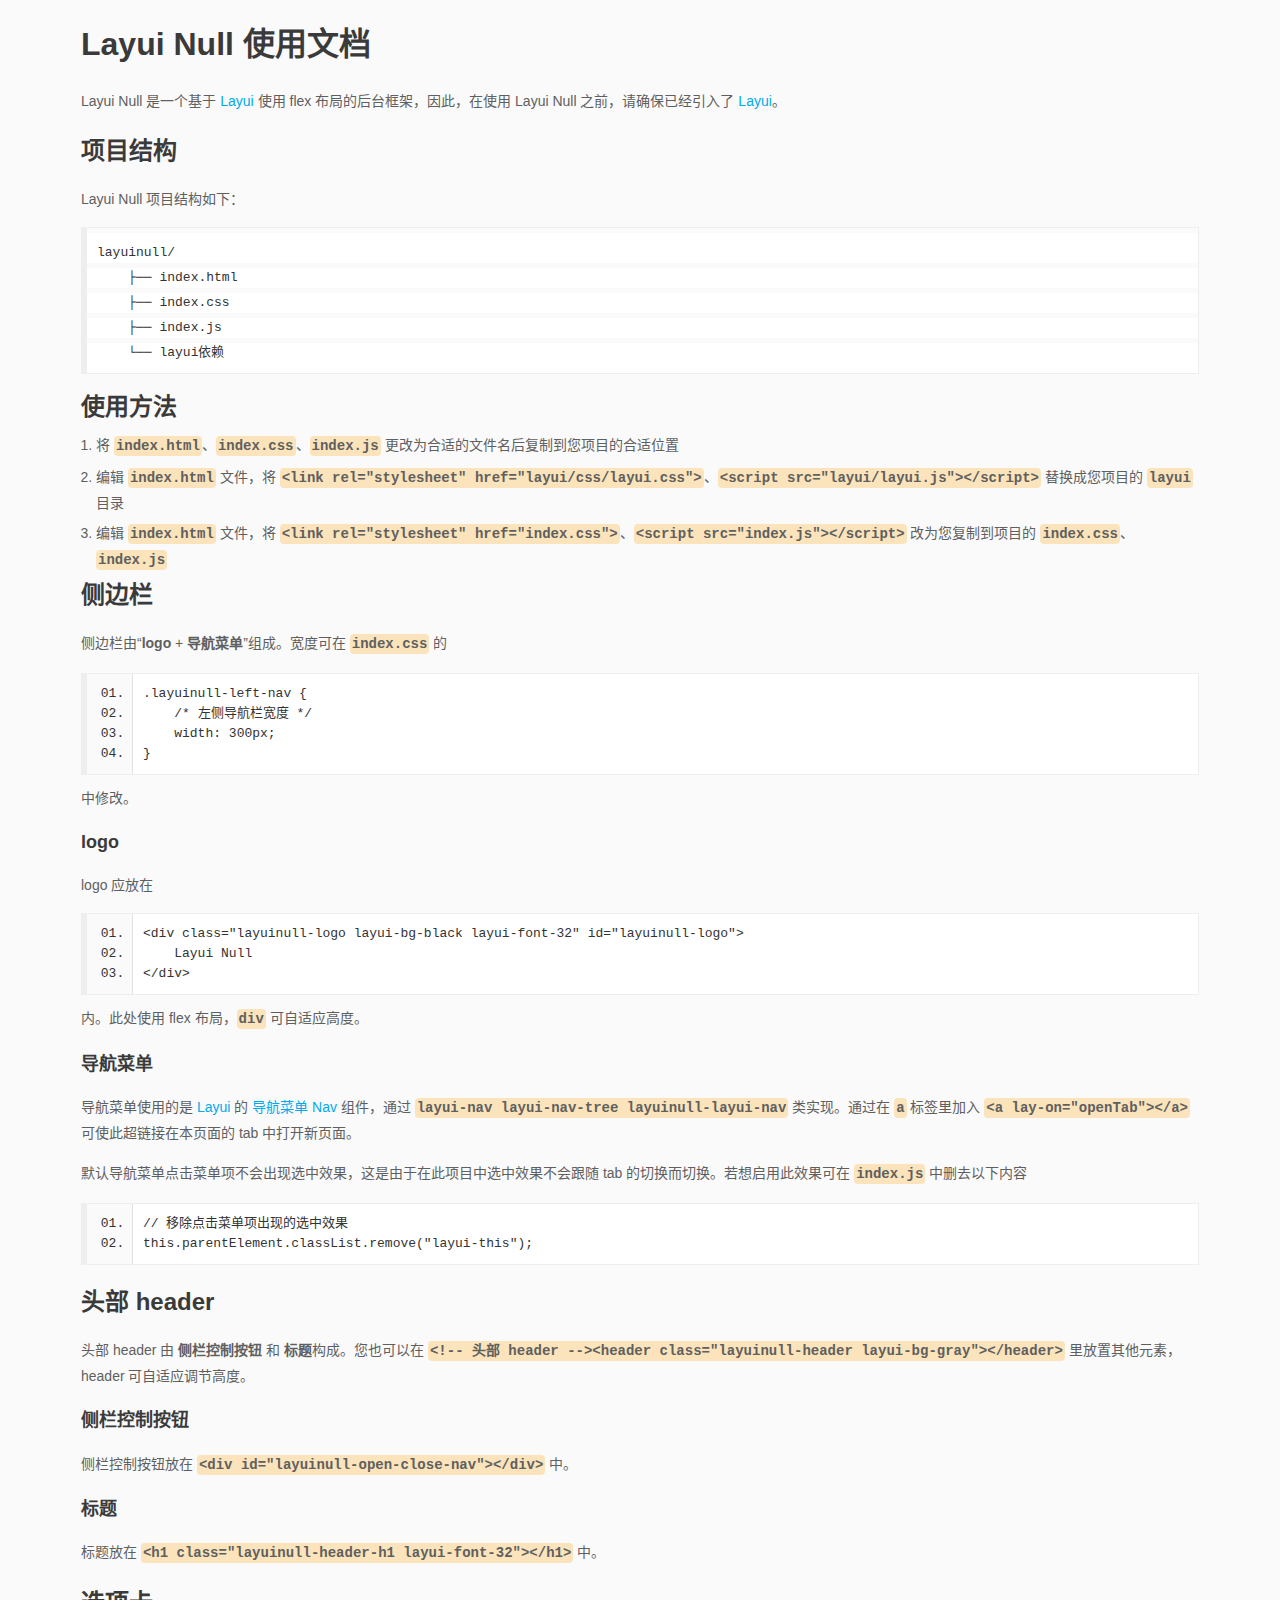
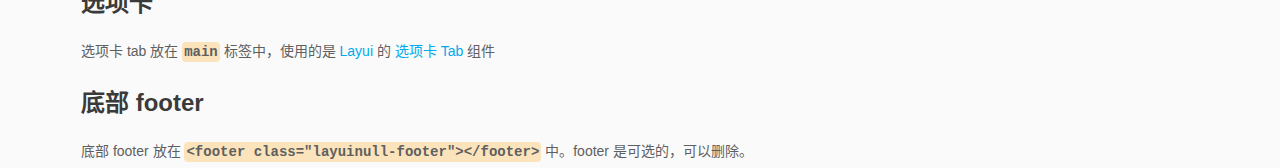
<file: page/document.html>
<!DOCTYPE html>
<html lang="zh-CN">
<head>
    <meta charset="UTF-8">
    <meta name="viewport" content="width=device-width, initial-scale=1.0">
    <title>Layui Null 使用文档</title>
    <link rel="stylesheet" href="../layui/css/layui.css">
    <style>
        .margin-10px {
            margin: 10px;
        }
    
        .padding-16px {
            padding: 16px;
        }
    
        .text-align-center {
            text-align: center;
        }
    
        .layui-icon {
            font-size: inherit;
        }
    
        .text-indent-2em {
            text-indent: 2em;
        }
    
        code {
            padding: 2px;
            font-weight: bold;
            background-color: rgba(255, 165, 0, 0.25);
            border-radius: 4px;
        }
    </style>
</head>
<body class="layui-bg-gray">
    <div class="layui-container">
        <div class="layui-text padding-16px">
            <h1>Layui Null 使用文档</h1>
            <p>Layui Null 是一个基于 <a href="https://layui.dev/" target="_blank">Layui</a> 使用 flex 布局的后台框架，因此，在使用 Layui Null 之前，请确保已经引入了 <a href="https://layui.dev/" target="_blank">Layui</a>。</p>
            <h2>项目结构</h2>
            <p>Layui Null 项目结构如下：</p>
            <pre class="layui-code layuinull-code" lay-options="{}">
layuinull/
    ├── index.html
    ├── index.css
    ├── index.js
    └── layui依赖
            </pre>
            <h2>使用方法</h2>
            <ol>
                <li>将 <code>index.html</code>、<code>index.css</code>、<code>index.js</code> 更改为合适的文件名后复制到您项目的合适位置</li>
                <li>编辑 <code>index.html</code> 文件，将 <code>&lt;link rel=&quot;stylesheet&quot; href=&quot;layui/css/layui.css&quot;&gt;</code>、<code>&lt;script src=&quot;layui/layui.js&quot;&gt;&lt;/script&gt;</code> 替换成您项目的 <code>layui</code> 目录</li>
                <li>编辑 <code>index.html</code> 文件，将 <code>&lt;link rel=&quot;stylesheet&quot; href=&quot;index.css&quot;&gt;</code>、<code>&lt;script src=&quot;index.js&quot;&gt;&lt;/script&gt;</code> 改为您复制到项目的 <code>index.css</code>、<code>index.js</code></li>
            </ol>
            
            <h2>侧边栏</h2>
            <p>
                侧边栏由“<strong>logo</strong> + <strong>导航菜单</strong>”组成。宽度可在 <code>index.css</code> 的
                <pre class="layui-code layuinull-code-ln" lay-options="{}">
.layuinull-left-nav {
    /* 左侧导航栏宽度 */
    width: 300px;
}
                </pre>
                中修改。
            </p>
            <h3>logo</h3>
            <p>logo 应放在
                <pre class="layui-code layuinull-code-ln" lay-options="{}">
<div class="layuinull-logo layui-bg-black layui-font-32" id="layuinull-logo">
    Layui Null
</div>
                </pre>
                内。此处使用 flex 布局，<code>div</code> 可自适应高度。

            </p>
            <h3>导航菜单</h3>
            <p>
                导航菜单使用的是 <a href="https://layui.dev/" target="_blank">Layui</a> 的 <a href="https://layui.dev/docs/2.8/nav/" target="_blank">导航菜单 Nav</a> 组件，通过 <code>layui-nav layui-nav-tree layuinull-layui-nav</code> 类实现。通过在 <code>a</code> 标签里加入  <code>&lt;a  lay-on="openTab"&gt;&lt;/a&gt;</code> 可使此超链接在本页面的 tab 中打开新页面。
            </p>
            <p>
                默认导航菜单点击菜单项不会出现选中效果，这是由于在此项目中选中效果不会跟随 tab 的切换而切换。若想启用此效果可在 <code>index.js</code> 中删去以下内容
                <pre class="layui-code layuinull-code-ln" lay-options="{}">
// 移除点击菜单项出现的选中效果
this.parentElement.classList.remove("layui-this");
                </pre>
            </p>
            <h2>头部 header</h2>
            <p>头部 header 由 <strong>侧栏控制按钮</strong> 和 <strong>标题</strong>构成。您也可以在 <code>&lt;!-- 头部 header --&gt;&lt;header class=&quot;layuinull-header layui-bg-gray&quot;&gt;&lt;/header&gt;</code> 里放置其他元素， header 可自适应调节高度。</p>
            <h3>侧栏控制按钮</h3>
            <p>侧栏控制按钮放在 <code>&lt;div id=&quot;layuinull-open-close-nav&quot;&gt;&lt;/div&gt;</code> 中。</p>
            <h3>标题</h3>
            <p>标题放在 <code>&lt;h1 class=&quot;layuinull-header-h1 layui-font-32&quot;&gt;&lt;/h1&gt;</code> 中。</p>
            <h2>选项卡</h2>
            <p>选项卡 tab 放在 <code>main</code> 标签中，使用的是 <a href="https://layui.dev/" target="_blank">Layui</a> 的 <a href="https://layui.dev/docs/2.8/tab/" target="_blank">选项卡 Tab</a> 组件</p>
            <h2>底部 footer</h2>
            <p>底部 footer 放在 <code>&lt;footer class=&quot;layuinull-footer&quot;&gt;&lt;/footer&gt;</code> 中。footer 是可选的，可以删除。</p>
        </div>
    </div>
    <script src="../layui/layui.js"></script>
    <script>
        layui.use(function () {
            // code 不显示行号
            layui.code({
                elem: '.layuinull-code',
                ln: false
            });
            // code 显示行号
            layui.code({
                elem: '.layuinull-code-ln',
                ln: true
            });
        })
    </script>
</body>
</html>
</file>
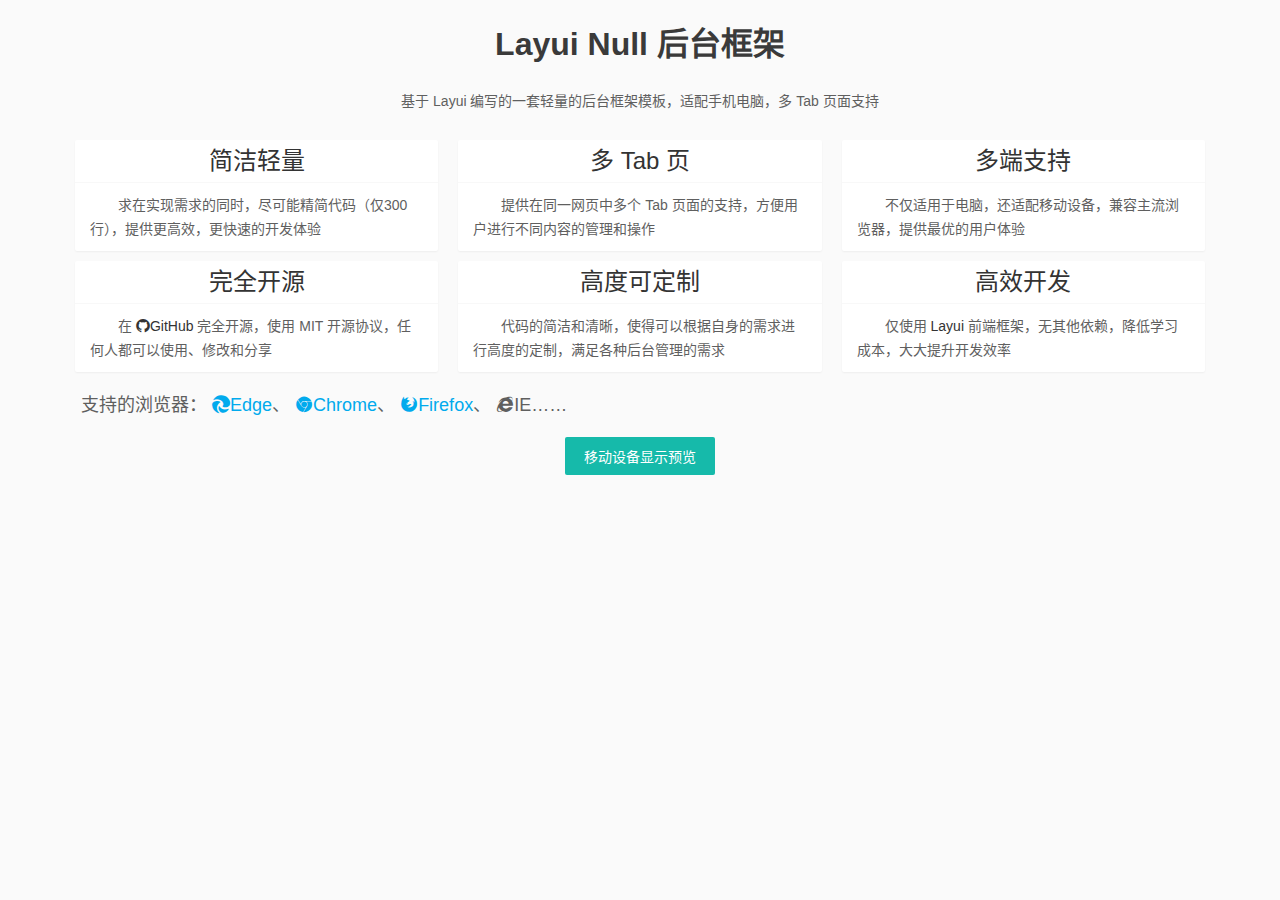
<file: page/home.html>
<!DOCTYPE html>
<html lang="zh-CN">

<head>
    <meta charset="UTF-8">
    <meta name="viewport" content="width=device-width, initial-scale=1.0">
    <title>Layui Null 主页</title>
    <link rel="stylesheet" href="../layui/css/layui.css">
    <style>
        .margin-10px {
            margin: 10px;
        }

        .padding-16px {
            padding: 16px;
        }

        .text-align-center {
            text-align: center;
        }

        .layui-icon {
            font-size: inherit;
        }

        .text-indent-2em {
            text-indent: 2em;
        }

        @media screen and (max-width: 1080px) {
            .layuinull-mobile-preview {
                display: none;
            }
        }
    </style>
</head>

<body class="layui-bg-gray">
    <div class="layui-container">
        <div class="layui-text padding-16px text-align-center">
            <h1>Layui Null 后台框架</h1>
            <p>基于 Layui 编写的一套轻量的后台框架模板，适配手机电脑，多 Tab 页面支持</p>
        </div>
        <div class="layui-row">
            <div class="layui-col-xs12 layui-col-sm6 layui-col-md6 layui-col-lg4">
                <div class="layui-card margin-10px">
                    <div class="layui-card-header text-align-center layui-font-24">简洁轻量</div>
                    <div class="layui-card-body text-indent-2em">
                        求在实现需求的同时，尽可能精简代码（仅300行），提供更高效，更快速的开发体验
                    </div>
                </div>
            </div>
            <div class="layui-col-xs12 layui-col-sm6 layui-col-md6 layui-col-lg4">
                <div class="layui-card margin-10px">
                    <div class="layui-card-header text-align-center layui-font-24">多 Tab 页</div>
                    <div class="layui-card-body text-indent-2em">
                        提供在同一网页中多个 Tab 页面的支持，方便用户进行不同内容的管理和操作
                    </div>
                </div>
            </div>
            <div class="layui-col-xs12 layui-col-sm6 layui-col-md6 layui-col-lg4">
                <div class="layui-card margin-10px">
                    <div class="layui-card-header text-align-center layui-font-24">多端支持</div>
                    <div class="layui-card-body text-indent-2em">
                        不仅适用于电脑，还适配移动设备，兼容主流浏览器，提供最优的用户体验
                    </div>
                </div>
            </div>
            <div class="layui-col-xs12 layui-col-sm6 layui-col-md6 layui-col-lg4">
                <div class="layui-card margin-10px">
                    <div class="layui-card-header text-align-center layui-font-24">完全开源</div>
                    <div class="layui-card-body text-indent-2em">
                        在 <a href="https://github.com/xkk1/layuinull" target="_blank"><i
                                class="layui-icon layui-icon-github"></i>GitHub</a> 完全开源，使用 MIT 开源协议，任何人都可以使用、修改和分享
                    </div>
                </div>
            </div>
            <div class="layui-col-xs12 layui-col-sm6 layui-col-md6 layui-col-lg4">
                <div class="layui-card margin-10px">
                    <div class="layui-card-header text-align-center layui-font-24">高度可定制</div>
                    <div class="layui-card-body text-indent-2em">
                        代码的简洁和清晰，使得可以根据自身的需求进行高度的定制，满足各种后台管理的需求
                    </div>
                </div>
            </div>
            <div class="layui-col-xs12 layui-col-sm6 layui-col-md6 layui-col-lg4">
                <div class="layui-card margin-10px">
                    <div class="layui-card-header text-align-center layui-font-24">高效开发</div>
                    <div class="layui-card-body text-indent-2em">
                        仅使用 <a href="https://layui.dev/" target="_blank">Layui</a> 前端框架，无其他依赖，降低学习成本，大大提升开发效率
                    </div>
                </div>
            </div>
        </div>
        <div class="layui-text padding-16px layui-font-18">
            支持的浏览器：
            <a href="https://www.microsoft.com/zh-cn/edge" target="_blank"><i
                    class="layui-icon layui-icon-edge"></i>Edge</a>、
            <a href="http://www.google.cn/chrome/index.html" target="_blank"><i
                    class="layui-icon layui-icon-chrome"></i>Chrome</a>、
            <a href="https://www.mozilla.org/zh-CN/firefox/browsers/" target="_blank"><i
                    class="layui-icon layui-icon-firefox"></i>Firefox</a>、
            <i class="layui-icon layui-icon-ie"></i>IE……
        </div>
        <div class="layui-row layuinull-mobile-preview">
            <div class="layui-col-xs12 layui-col-sm12 layui-col-md12 layui-col-lg12 text-align-center">
                <button type="button" class="layui-btn" lay-on="layuinull-mobile-preview">移动设备显示预览</button>
            </div>
        </div>
    </div>
    <script src="../layui/layui.js"></script>
    <script>
    layui.use(function() {
        let layer = layui.layer;
        let util = layui.util;
        // 事件
        util.on('lay-on', {
            'layuinull-mobile-preview'(el) {
                layer.open({
                    type: 2,
                    title: '移动设备显示预览',
                    shadeClose: true,
                    area: ['500px', '750px'],
                    shadeClose: true,
                    content: '../index.html'
                });
            }
        });
    });
    </script>
</body>

</html>
</file>
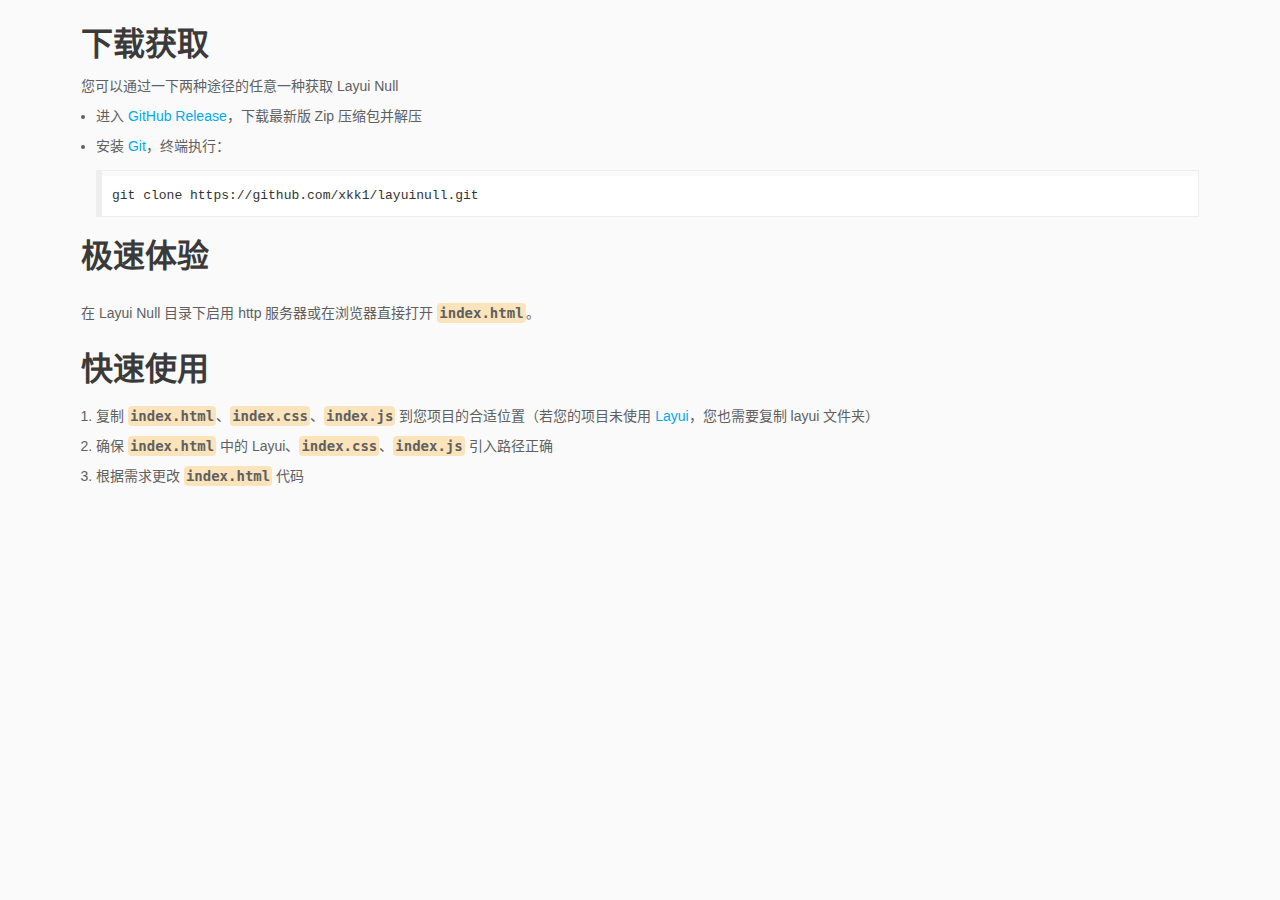
<file: page/quickstart.html>
<!DOCTYPE html>
<html lang="zh-CN">
<head>
    <meta charset="UTF-8">
    <meta name="viewport" content="width=device-width, initial-scale=1.0">
    <title>Layui Null 快速上手</title>
    <link rel="stylesheet" href="../layui/css/layui.css">
    <style>
        .margin-10px {
            margin: 10px;
        }
    
        .padding-16px {
            padding: 16px;
        }
    
        .text-align-center {
            text-align: center;
        }
    
        .layui-icon {
            font-size: inherit;
        }
    
        .text-indent-2em {
            text-indent: 2em;
        }
    
        code {
            padding: 2px;
            font-weight: bold;
            background-color: rgba(255, 165, 0, 0.25);
            border-radius: 4px;
        }
    </style>
</head>
<body class="layui-bg-gray">
    <div class="layui-container">
        <div class="layui-text padding-16px">
            <h1>下载获取</h1>
            您可以通过一下两种途径的任意一种获取 Layui Null
            <ul>
                <li>进入 <a href="https://github.com/xkk1/layuinull/releases" target="_blank">GitHub Release</a>，下载最新版 Zip 压缩包并解压</li>
                <li>安装 <a href="https://git-scm.com/book/zh/v2/%E8%B5%B7%E6%AD%A5-%E5%AE%89%E8%A3%85-Git" target="_blank">Git</a>，终端执行：
                    <pre class="layui-code layuinull-code" lay-options="{}">
                        git clone https://github.com/xkk1/layuinull.git
                    </pre>
                </li>
            </ul>
            <h1>极速体验</h1>
            <p>在 Layui Null 目录下启用 http 服务器或在浏览器直接打开 <code>index.html</code>。</p>
            <h1>快速使用</h1>
            <ol>
                <li>复制 <code>index.html</code>、<code>index.css</code>、<code>index.js</code> 到您项目的合适位置（若您的项目未使用 <a href="https://layui.dev/" target="_blank">Layui</a>，您也需要复制 layui 文件夹）</li>
                <li>确保 <code>index.html</code> 中的 Layui、<code>index.css</code>、<code>index.js</code> 引入路径正确</li>
                <li>根据需求更改 <code>index.html</code> 代码</li>
            </ol>
        </div>
    </div>
    <script src="../layui/layui.js"></script>
    <script>
        layui.use(function () {
            // code 不显示行号
            layui.code({
                elem: '.layuinull-code',
                ln: false
            });
            // code 显示行号
            layui.code({
                elem: '.layuinull-code-ln',
                ln: true
            });
        })
    </script>
</body>
</html>
</file>
<file: layui/css/layui.css>
blockquote,body,button,dd,div,dl,dt,form,h1,h2,h3,h4,h5,h6,input,li,ol,p,pre,td,textarea,th,ul{margin:0;padding:0;-webkit-tap-highlight-color:rgba(0,0,0,0)}a:active,a:hover{outline:0}img{display:inline-block;border:none;vertical-align:middle}li{list-style:none}table{border-collapse:collapse;border-spacing:0}h1,h2,h3,h4{font-weight:700}h5,h6{font-weight:500;font-size:100%}button,input,select,textarea{font-size:100%}button,input,optgroup,option,select,textarea{font-family:inherit;font-size:inherit;font-style:inherit;font-weight:inherit;outline:0}pre{white-space:pre-wrap;white-space:-moz-pre-wrap;white-space:-pre-wrap;white-space:-o-pre-wrap;word-wrap:break-word}body{line-height:1.6;color:#333;color:rgba(0,0,0,.85);font:14px Helvetica Neue,Helvetica,PingFang SC,Tahoma,Arial,sans-serif}hr{height:0;line-height:0;margin:10px 0;padding:0;border:none!important;border-bottom:1px solid #eee!important;clear:both;overflow:hidden;background:0 0}a{color:#333;text-decoration:none}a:hover{color:#777}a cite{font-style:normal;*cursor:pointer}.layui-border-box,.layui-border-box *{box-sizing:border-box}.layui-box,.layui-box *{box-sizing:content-box}.layui-clear{clear:both;*zoom:1}.layui-clear:after{content:'\20';clear:both;*zoom:1;display:block;height:0}.layui-clear-space{word-spacing:-5px}.layui-inline{position:relative;display:inline-block;*display:inline;*zoom:1;vertical-align:middle}.layui-edge{position:relative;display:inline-block;vertical-align:middle;width:0;height:0;border-width:6px;border-style:dashed;border-color:transparent;overflow:hidden}.layui-edge-top{top:-4px;border-bottom-color:#999;border-bottom-style:solid}.layui-edge-right{border-left-color:#999;border-left-style:solid}.layui-edge-bottom{top:2px;border-top-color:#999;border-top-style:solid}.layui-edge-left{border-right-color:#999;border-right-style:solid}.layui-elip{text-overflow:ellipsis;overflow:hidden;white-space:nowrap}.layui-disabled,.layui-icon,.layui-unselect{-moz-user-select:none;-webkit-user-select:none;-ms-user-select:none}.layui-disabled,.layui-disabled:hover{color:#d2d2d2!important;cursor:not-allowed!important}.layui-circle{border-radius:100%}.layui-show{display:block!important}.layui-hide{display:none!important}.layui-show-v{visibility:visible!important}.layui-hide-v{visibility:hidden!important}@font-face{font-family:layui-icon;src:url(../font/iconfont.eot?v=282);src:url(../font/iconfont.eot?v=282#iefix) format('embedded-opentype'),url(../font/iconfont.woff2?v=282) format('woff2'),url(../font/iconfont.woff?v=282) format('woff'),url(../font/iconfont.ttf?v=282) format('truetype'),url(../font/iconfont.svg?v=282#layui-icon) format('svg')}.layui-icon{font-family:layui-icon!important;font-size:16px;font-style:normal;-webkit-font-smoothing:antialiased;-moz-osx-font-smoothing:grayscale}.layui-icon-leaf:before{content:"\e701"}.layui-icon-folder:before{content:"\eabe"}.layui-icon-folder-open:before{content:"\eac1"}.layui-icon-gitee:before{content:"\e69b"}.layui-icon-github:before{content:"\e6a7"}.layui-icon-disabled:before{content:"\e6cc"}.layui-icon-moon:before{content:"\e6c2"}.layui-icon-error:before{content:"\e693"}.layui-icon-success:before{content:"\e697"}.layui-icon-question:before{content:"\e699"}.layui-icon-lock:before{content:"\e69a"}.layui-icon-eye:before{content:"\e695"}.layui-icon-eye-invisible:before{content:"\e696"}.layui-icon-backspace:before{content:"\e694"}.layui-icon-tips-fill:before{content:"\eb2e"}.layui-icon-test:before{content:"\e692"}.layui-icon-clear:before{content:"\e788"}.layui-icon-heart-fill:before{content:"\e68f"}.layui-icon-light:before{content:"\e748"}.layui-icon-music:before{content:"\e690"}.layui-icon-time:before{content:"\e68d"}.layui-icon-ie:before{content:"\e7bb"}.layui-icon-firefox:before{content:"\e686"}.layui-icon-at:before{content:"\e687"}.layui-icon-bluetooth:before{content:"\e689"}.layui-icon-chrome:before{content:"\e68a"}.layui-icon-edge:before{content:"\e68b"}.layui-icon-heart:before{content:"\e68c"}.layui-icon-key:before{content:"\e683"}.layui-icon-android:before{content:"\e684"}.layui-icon-mike:before{content:"\e6dc"}.layui-icon-mute:before{content:"\e685"}.layui-icon-gift:before{content:"\e627"}.layui-icon-windows:before{content:"\e67f"}.layui-icon-ios:before{content:"\e680"}.layui-icon-logout:before{content:"\e682"}.layui-icon-wifi:before{content:"\e7e0"}.layui-icon-rss:before{content:"\e808"}.layui-icon-email:before{content:"\e618"}.layui-icon-reduce-circle:before{content:"\e616"}.layui-icon-transfer:before{content:"\e691"}.layui-icon-service:before{content:"\e626"}.layui-icon-addition:before{content:"\e624"}.layui-icon-subtraction:before{content:"\e67e"}.layui-icon-slider:before{content:"\e714"}.layui-icon-print:before{content:"\e66d"}.layui-icon-export:before{content:"\e67d"}.layui-icon-cols:before{content:"\e610"}.layui-icon-screen-full:before{content:"\e622"}.layui-icon-screen-restore:before{content:"\e758"}.layui-icon-rate-half:before{content:"\e6c9"}.layui-icon-rate-solid:before{content:"\e67a"}.layui-icon-rate:before{content:"\e67b"}.layui-icon-cellphone:before{content:"\e678"}.layui-icon-vercode:before{content:"\e679"}.layui-icon-login-weibo:before{content:"\e675"}.layui-icon-login-qq:before{content:"\e676"}.layui-icon-login-wechat:before{content:"\e677"}.layui-icon-username:before{content:"\e66f"}.layui-icon-password:before{content:"\e673"}.layui-icon-refresh-3:before{content:"\e9aa"}.layui-icon-auz:before{content:"\e672"}.layui-icon-shrink-right:before{content:"\e668"}.layui-icon-spread-left:before{content:"\e66b"}.layui-icon-snowflake:before{content:"\e6b1"}.layui-icon-tips:before{content:"\e702"}.layui-icon-note:before{content:"\e66e"}.layui-icon-senior:before{content:"\e674"}.layui-icon-refresh-1:before{content:"\e666"}.layui-icon-refresh:before{content:"\e669"}.layui-icon-flag:before{content:"\e66c"}.layui-icon-theme:before{content:"\e66a"}.layui-icon-notice:before{content:"\e667"}.layui-icon-console:before{content:"\e665"}.layui-icon-website:before{content:"\e7ae"}.layui-icon-face-surprised:before{content:"\e664"}.layui-icon-set:before{content:"\e716"}.layui-icon-template:before{content:"\e663"}.layui-icon-app:before{content:"\e653"}.layui-icon-template-1:before{content:"\e656"}.layui-icon-home:before{content:"\e68e"}.layui-icon-female:before{content:"\e661"}.layui-icon-male:before{content:"\e662"}.layui-icon-tread:before{content:"\e6c5"}.layui-icon-praise:before{content:"\e6c6"}.layui-icon-rmb:before{content:"\e65e"}.layui-icon-more:before{content:"\e65f"}.layui-icon-camera:before{content:"\e660"}.layui-icon-cart-simple:before{content:"\e698"}.layui-icon-face-cry:before{content:"\e69c"}.layui-icon-face-smile:before{content:"\e6af"}.layui-icon-survey:before{content:"\e6b2"}.layui-icon-read:before{content:"\e705"}.layui-icon-location:before{content:"\e715"}.layui-icon-dollar:before{content:"\e659"}.layui-icon-diamond:before{content:"\e735"}.layui-icon-return:before{content:"\e65c"}.layui-icon-camera-fill:before{content:"\e65d"}.layui-icon-fire:before{content:"\e756"}.layui-icon-more-vertical:before{content:"\e671"}.layui-icon-cart:before{content:"\e657"}.layui-icon-star-fill:before{content:"\e658"}.layui-icon-prev:before{content:"\e65a"}.layui-icon-next:before{content:"\e65b"}.layui-icon-upload:before{content:"\e67c"}.layui-icon-upload-drag:before{content:"\e681"}.layui-icon-user:before{content:"\e770"}.layui-icon-file-b:before{content:"\e655"}.layui-icon-component:before{content:"\e857"}.layui-icon-find-fill:before{content:"\e670"}.layui-icon-loading:before{content:"\e63d"}.layui-icon-loading-1:before{content:"\e63e"}.layui-icon-add-1:before{content:"\e654"}.layui-icon-pause:before{content:"\e651"}.layui-icon-play:before{content:"\e652"}.layui-icon-video:before{content:"\e6ed"}.layui-icon-headset:before{content:"\e6fc"}.layui-icon-voice:before{content:"\e688"}.layui-icon-speaker:before{content:"\e645"}.layui-icon-fonts-del:before{content:"\e64f"}.layui-icon-fonts-html:before{content:"\e64b"}.layui-icon-fonts-code:before{content:"\e64e"}.layui-icon-fonts-strong:before{content:"\e62b"}.layui-icon-unlink:before{content:"\e64d"}.layui-icon-picture:before{content:"\e64a"}.layui-icon-link:before{content:"\e64c"}.layui-icon-face-smile-b:before{content:"\e650"}.layui-icon-align-center:before{content:"\e647"}.layui-icon-align-right:before{content:"\e648"}.layui-icon-align-left:before{content:"\e649"}.layui-icon-fonts-u:before{content:"\e646"}.layui-icon-fonts-i:before{content:"\e644"}.layui-icon-tabs:before{content:"\e62a"}.layui-icon-circle:before{content:"\e63f"}.layui-icon-radio:before{content:"\e643"}.layui-icon-share:before{content:"\e641"}.layui-icon-edit:before{content:"\e642"}.layui-icon-delete:before{content:"\e640"}.layui-icon-engine:before{content:"\e628"}.layui-icon-chart-screen:before{content:"\e629"}.layui-icon-chart:before{content:"\e62c"}.layui-icon-table:before{content:"\e62d"}.layui-icon-tree:before{content:"\e62e"}.layui-icon-upload-circle:before{content:"\e62f"}.layui-icon-templeate-1:before{content:"\e630"}.layui-icon-util:before{content:"\e631"}.layui-icon-layouts:before{content:"\e632"}.layui-icon-prev-circle:before{content:"\e633"}.layui-icon-carousel:before{content:"\e634"}.layui-icon-code-circle:before{content:"\e635"}.layui-icon-water:before{content:"\e636"}.layui-icon-date:before{content:"\e637"}.layui-icon-layer:before{content:"\e638"}.layui-icon-fonts-clear:before{content:"\e639"}.layui-icon-dialogue:before{content:"\e63a"}.layui-icon-cellphone-fine:before{content:"\e63b"}.layui-icon-form:before{content:"\e63c"}.layui-icon-file:before{content:"\e621"}.layui-icon-triangle-r:before{content:"\e623"}.layui-icon-triangle-d:before{content:"\e625"}.layui-icon-set-sm:before{content:"\e620"}.layui-icon-add-circle:before{content:"\e61f"}.layui-icon-layim-download:before{content:"\e61e"}.layui-icon-layim-uploadfile:before{content:"\e61d"}.layui-icon-404:before{content:"\e61c"}.layui-icon-about:before{content:"\e60b"}.layui-icon-layim-theme:before{content:"\e61b"}.layui-icon-down:before{content:"\e61a"}.layui-icon-up:before{content:"\e619"}.layui-icon-circle-dot:before{content:"\e617"}.layui-icon-set-fill:before{content:"\e614"}.layui-icon-search:before{content:"\e615"}.layui-icon-friends:before{content:"\e612"}.layui-icon-group:before{content:"\e613"}.layui-icon-reply-fill:before{content:"\e611"}.layui-icon-menu-fill:before{content:"\e60f"}.layui-icon-face-smile-fine:before{content:"\e60c"}.layui-icon-picture-fine:before{content:"\e60d"}.layui-icon-log:before{content:"\e60e"}.layui-icon-list:before{content:"\e60a"}.layui-icon-release:before{content:"\e609"}.layui-icon-add-circle-fine:before{content:"\e608"}.layui-icon-ok:before{content:"\e605"}.layui-icon-help:before{content:"\e607"}.layui-icon-chat:before{content:"\e606"}.layui-icon-top:before{content:"\e604"}.layui-icon-right:before{content:"\e602"}.layui-icon-left:before{content:"\e603"}.layui-icon-star:before{content:"\e600"}.layui-icon-download-circle:before{content:"\e601"}.layui-icon-close:before{content:"\1006"}.layui-icon-close-fill:before{content:"\1007"}.layui-icon-ok-circle:before{content:"\1005"}.layui-main{position:relative;width:1160px;margin:0 auto}.layui-header{position:relative;z-index:1000;height:60px}.layui-header a:hover{transition:all .5s;-webkit-transition:all .5s}.layui-side{position:fixed;left:0;top:0;bottom:0;z-index:999;width:200px;overflow-x:hidden}.layui-side-scroll{position:relative;width:220px;height:100%;overflow-x:hidden}.layui-body{position:relative;left:200px;right:0;top:0;bottom:0;z-index:900;width:auto;box-sizing:border-box}.layui-layout-body{overflow-x:hidden}.layui-layout-admin .layui-header{position:fixed;top:0;left:0;right:0;background-color:#23292e}.layui-layout-admin .layui-side{top:60px;width:200px;overflow-x:hidden}.layui-layout-admin .layui-body{position:absolute;top:60px;padding-bottom:44px}.layui-layout-admin .layui-main{width:auto;margin:0 15px}.layui-layout-admin .layui-footer{position:fixed;left:200px;right:0;bottom:0;z-index:990;height:44px;line-height:44px;padding:0 15px;box-shadow:-1px 0 4px rgb(0 0 0 / 12%);background-color:#fafafa}.layui-layout-admin .layui-logo{position:absolute;left:0;top:0;width:200px;height:100%;line-height:60px;text-align:center;color:#16baaa;font-size:16px;box-shadow:0 1px 2px 0 rgb(0 0 0 / 15%)}.layui-layout-admin .layui-header .layui-nav{background:0 0}.layui-layout-left{position:absolute!important;left:200px;top:0}.layui-layout-right{position:absolute!important;right:0;top:0}.layui-container{position:relative;margin:0 auto;box-sizing:border-box}.layui-fluid{position:relative;margin:0 auto;padding:0 15px}.layui-row:after,.layui-row:before{content:"";display:block;clear:both}.layui-col-lg1,.layui-col-lg10,.layui-col-lg11,.layui-col-lg12,.layui-col-lg2,.layui-col-lg3,.layui-col-lg4,.layui-col-lg5,.layui-col-lg6,.layui-col-lg7,.layui-col-lg8,.layui-col-lg9,.layui-col-md1,.layui-col-md10,.layui-col-md11,.layui-col-md12,.layui-col-md2,.layui-col-md3,.layui-col-md4,.layui-col-md5,.layui-col-md6,.layui-col-md7,.layui-col-md8,.layui-col-md9,.layui-col-sm1,.layui-col-sm10,.layui-col-sm11,.layui-col-sm12,.layui-col-sm2,.layui-col-sm3,.layui-col-sm4,.layui-col-sm5,.layui-col-sm6,.layui-col-sm7,.layui-col-sm8,.layui-col-sm9,.layui-col-xl1,.layui-col-xl10,.layui-col-xl11,.layui-col-xl12,.layui-col-xl2,.layui-col-xl3,.layui-col-xl4,.layui-col-xl5,.layui-col-xl6,.layui-col-xl7,.layui-col-xl8,.layui-col-xl9,.layui-col-xs1,.layui-col-xs10,.layui-col-xs11,.layui-col-xs12,.layui-col-xs2,.layui-col-xs3,.layui-col-xs4,.layui-col-xs5,.layui-col-xs6,.layui-col-xs7,.layui-col-xs8,.layui-col-xs9{position:relative;display:block;box-sizing:border-box}.layui-col-xs1,.layui-col-xs10,.layui-col-xs11,.layui-col-xs12,.layui-col-xs2,.layui-col-xs3,.layui-col-xs4,.layui-col-xs5,.layui-col-xs6,.layui-col-xs7,.layui-col-xs8,.layui-col-xs9{float:left}.layui-col-xs1{width:8.33333333%}.layui-col-xs2{width:16.66666667%}.layui-col-xs3{width:25%}.layui-col-xs4{width:33.33333333%}.layui-col-xs5{width:41.66666667%}.layui-col-xs6{width:50%}.layui-col-xs7{width:58.33333333%}.layui-col-xs8{width:66.66666667%}.layui-col-xs9{width:75%}.layui-col-xs10{width:83.33333333%}.layui-col-xs11{width:91.66666667%}.layui-col-xs12{width:100%}.layui-col-xs-offset1{margin-left:8.33333333%}.layui-col-xs-offset2{margin-left:16.66666667%}.layui-col-xs-offset3{margin-left:25%}.layui-col-xs-offset4{margin-left:33.33333333%}.layui-col-xs-offset5{margin-left:41.66666667%}.layui-col-xs-offset6{margin-left:50%}.layui-col-xs-offset7{margin-left:58.33333333%}.layui-col-xs-offset8{margin-left:66.66666667%}.layui-col-xs-offset9{margin-left:75%}.layui-col-xs-offset10{margin-left:83.33333333%}.layui-col-xs-offset11{margin-left:91.66666667%}.layui-col-xs-offset12{margin-left:100%}@media screen and (max-width:767.98px){.layui-container{padding:0 15px}.layui-hide-xs{display:none!important}.layui-show-xs-block{display:block!important}.layui-show-xs-inline{display:inline!important}.layui-show-xs-inline-block{display:inline-block!important}}@media screen and (min-width:768px){.layui-container{width:720px}.layui-hide-sm{display:none!important}.layui-show-sm-block{display:block!important}.layui-show-sm-inline{display:inline!important}.layui-show-sm-inline-block{display:inline-block!important}.layui-col-sm1,.layui-col-sm10,.layui-col-sm11,.layui-col-sm12,.layui-col-sm2,.layui-col-sm3,.layui-col-sm4,.layui-col-sm5,.layui-col-sm6,.layui-col-sm7,.layui-col-sm8,.layui-col-sm9{float:left}.layui-col-sm1{width:8.33333333%}.layui-col-sm2{width:16.66666667%}.layui-col-sm3{width:25%}.layui-col-sm4{width:33.33333333%}.layui-col-sm5{width:41.66666667%}.layui-col-sm6{width:50%}.layui-col-sm7{width:58.33333333%}.layui-col-sm8{width:66.66666667%}.layui-col-sm9{width:75%}.layui-col-sm10{width:83.33333333%}.layui-col-sm11{width:91.66666667%}.layui-col-sm12{width:100%}.layui-col-sm-offset1{margin-left:8.33333333%}.layui-col-sm-offset2{margin-left:16.66666667%}.layui-col-sm-offset3{margin-left:25%}.layui-col-sm-offset4{margin-left:33.33333333%}.layui-col-sm-offset5{margin-left:41.66666667%}.layui-col-sm-offset6{margin-left:50%}.layui-col-sm-offset7{margin-left:58.33333333%}.layui-col-sm-offset8{margin-left:66.66666667%}.layui-col-sm-offset9{margin-left:75%}.layui-col-sm-offset10{margin-left:83.33333333%}.layui-col-sm-offset11{margin-left:91.66666667%}.layui-col-sm-offset12{margin-left:100%}}@media screen and (min-width:992px){.layui-container{width:960px}.layui-hide-md{display:none!important}.layui-show-md-block{display:block!important}.layui-show-md-inline{display:inline!important}.layui-show-md-inline-block{display:inline-block!important}.layui-col-md1,.layui-col-md10,.layui-col-md11,.layui-col-md12,.layui-col-md2,.layui-col-md3,.layui-col-md4,.layui-col-md5,.layui-col-md6,.layui-col-md7,.layui-col-md8,.layui-col-md9{float:left}.layui-col-md1{width:8.33333333%}.layui-col-md2{width:16.66666667%}.layui-col-md3{width:25%}.layui-col-md4{width:33.33333333%}.layui-col-md5{width:41.66666667%}.layui-col-md6{width:50%}.layui-col-md7{width:58.33333333%}.layui-col-md8{width:66.66666667%}.layui-col-md9{width:75%}.layui-col-md10{width:83.33333333%}.layui-col-md11{width:91.66666667%}.layui-col-md12{width:100%}.layui-col-md-offset1{margin-left:8.33333333%}.layui-col-md-offset2{margin-left:16.66666667%}.layui-col-md-offset3{margin-left:25%}.layui-col-md-offset4{margin-left:33.33333333%}.layui-col-md-offset5{margin-left:41.66666667%}.layui-col-md-offset6{margin-left:50%}.layui-col-md-offset7{margin-left:58.33333333%}.layui-col-md-offset8{margin-left:66.66666667%}.layui-col-md-offset9{margin-left:75%}.layui-col-md-offset10{margin-left:83.33333333%}.layui-col-md-offset11{margin-left:91.66666667%}.layui-col-md-offset12{margin-left:100%}}@media screen and (min-width:1200px){.layui-container{width:1150px}.layui-hide-lg{display:none!important}.layui-show-lg-block{display:block!important}.layui-show-lg-inline{display:inline!important}.layui-show-lg-inline-block{display:inline-block!important}.layui-col-lg1,.layui-col-lg10,.layui-col-lg11,.layui-col-lg12,.layui-col-lg2,.layui-col-lg3,.layui-col-lg4,.layui-col-lg5,.layui-col-lg6,.layui-col-lg7,.layui-col-lg8,.layui-col-lg9{float:left}.layui-col-lg1{width:8.33333333%}.layui-col-lg2{width:16.66666667%}.layui-col-lg3{width:25%}.layui-col-lg4{width:33.33333333%}.layui-col-lg5{width:41.66666667%}.layui-col-lg6{width:50%}.layui-col-lg7{width:58.33333333%}.layui-col-lg8{width:66.66666667%}.layui-col-lg9{width:75%}.layui-col-lg10{width:83.33333333%}.layui-col-lg11{width:91.66666667%}.layui-col-lg12{width:100%}.layui-col-lg-offset1{margin-left:8.33333333%}.layui-col-lg-offset2{margin-left:16.66666667%}.layui-col-lg-offset3{margin-left:25%}.layui-col-lg-offset4{margin-left:33.33333333%}.layui-col-lg-offset5{margin-left:41.66666667%}.layui-col-lg-offset6{margin-left:50%}.layui-col-lg-offset7{margin-left:58.33333333%}.layui-col-lg-offset8{margin-left:66.66666667%}.layui-col-lg-offset9{margin-left:75%}.layui-col-lg-offset10{margin-left:83.33333333%}.layui-col-lg-offset11{margin-left:91.66666667%}.layui-col-lg-offset12{margin-left:100%}}@media screen and (min-width:1400px){.layui-container{width:1330px}.layui-hide-xl{display:none!important}.layui-show-xl-block{display:block!important}.layui-show-xl-inline{display:inline!important}.layui-show-xl-inline-block{display:inline-block!important}.layui-col-xl1,.layui-col-xl10,.layui-col-xl11,.layui-col-xl12,.layui-col-xl2,.layui-col-xl3,.layui-col-xl4,.layui-col-xl5,.layui-col-xl6,.layui-col-xl7,.layui-col-xl8,.layui-col-xl9{float:left}.layui-col-xl1{width:8.33333333%}.layui-col-xl2{width:16.66666667%}.layui-col-xl3{width:25%}.layui-col-xl4{width:33.33333333%}.layui-col-xl5{width:41.66666667%}.layui-col-xl6{width:50%}.layui-col-xl7{width:58.33333333%}.layui-col-xl8{width:66.66666667%}.layui-col-xl9{width:75%}.layui-col-xl10{width:83.33333333%}.layui-col-xl11{width:91.66666667%}.layui-col-xl12{width:100%}.layui-col-xl-offset1{margin-left:8.33333333%}.layui-col-xl-offset2{margin-left:16.66666667%}.layui-col-xl-offset3{margin-left:25%}.layui-col-xl-offset4{margin-left:33.33333333%}.layui-col-xl-offset5{margin-left:41.66666667%}.layui-col-xl-offset6{margin-left:50%}.layui-col-xl-offset7{margin-left:58.33333333%}.layui-col-xl-offset8{margin-left:66.66666667%}.layui-col-xl-offset9{margin-left:75%}.layui-col-xl-offset10{margin-left:83.33333333%}.layui-col-xl-offset11{margin-left:91.66666667%}.layui-col-xl-offset12{margin-left:100%}}.layui-col-space1{margin:-.5px}.layui-col-space1>*{padding:.5px}.layui-col-space2{margin:-1px}.layui-col-space2>*{padding:1px}.layui-col-space4{margin:-2px}.layui-col-space4>*{padding:2px}.layui-col-space5{margin:-2.5px}.layui-col-space5>*{padding:2.5px}.layui-col-space6{margin:-3px}.layui-col-space6>*{padding:3px}.layui-col-space8{margin:-4px}.layui-col-space8>*{padding:4px}.layui-col-space10{margin:-5px}.layui-col-space10>*{padding:5px}.layui-col-space12{margin:-6px}.layui-col-space12>*{padding:6px}.layui-col-space14{margin:-7px}.layui-col-space14>*{padding:7px}.layui-col-space15{margin:-7.5px}.layui-col-space15>*{padding:7.5px}.layui-col-space16{margin:-8px}.layui-col-space16>*{padding:8px}.layui-col-space18{margin:-9px}.layui-col-space18>*{padding:9px}.layui-col-space20{margin:-10px}.layui-col-space20>*{padding:10px}.layui-col-space22{margin:-11px}.layui-col-space22>*{padding:11px}.layui-col-space24{margin:-12px}.layui-col-space24>*{padding:12px}.layui-col-space25{margin:-12.5px}.layui-col-space25>*{padding:12.5px}.layui-col-space26{margin:-13px}.layui-col-space26>*{padding:13px}.layui-col-space28{margin:-14px}.layui-col-space28>*{padding:14px}.layui-col-space30{margin:-15px}.layui-col-space30>*{padding:15px}.layui-col-space32{margin:-16px}.layui-col-space32>*{padding:16px}.layui-btn,.layui-input,.layui-select,.layui-textarea,.layui-upload-button{outline:0;-webkit-appearance:none;transition:all .3s;-webkit-transition:all .3s;box-sizing:border-box}.layui-elem-quote{margin-bottom:10px;padding:15px;line-height:1.8;border-left:5px solid #16b777;border-radius:0 2px 2px 0;background-color:#fafafa}.layui-quote-nm{border-style:solid;border-width:1px;border-left-width:5px;background:0 0}.layui-elem-field{margin-bottom:10px;padding:0;border-width:1px;border-style:solid}.layui-elem-field legend{margin-left:20px;padding:0 10px;font-size:20px}.layui-field-title{margin:16px 0;border-width:0;border-top-width:1px}.layui-field-box{padding:15px}.layui-field-title .layui-field-box{padding:10px 0}.layui-progress{position:relative;height:6px;border-radius:20px;background-color:#eee}.layui-progress-bar{position:absolute;left:0;top:0;width:0;max-width:100%;height:6px;border-radius:20px;text-align:right;background-color:#16b777;transition:all .3s;-webkit-transition:all .3s}.layui-progress-big,.layui-progress-big .layui-progress-bar{height:18px;line-height:18px}.layui-progress-text{position:relative;top:-20px;line-height:18px;font-size:12px;color:#5f5f5f}.layui-progress-big .layui-progress-text{position:static;padding:0 10px;color:#fff}.layui-collapse{border-width:1px;border-style:solid;border-radius:2px}.layui-colla-content,.layui-colla-item{border-top-width:1px;border-top-style:solid}.layui-colla-item:first-child{border-top:none}.layui-colla-title{position:relative;height:42px;line-height:42px;padding:0 15px 0 35px;color:#333;background-color:#fafafa;cursor:pointer;font-size:14px;overflow:hidden}.layui-colla-content{display:none;padding:10px 15px;line-height:1.6;color:#5f5f5f}.layui-colla-icon{position:absolute;left:15px;top:0;font-size:14px}.layui-card{margin-bottom:15px;border-radius:2px;background-color:#fff;box-shadow:0 1px 2px 0 rgba(0,0,0,.05)}.layui-card:last-child{margin-bottom:0}.layui-card-header{position:relative;height:42px;line-height:42px;padding:0 15px;border-bottom:1px solid #f8f8f8;color:#333;border-radius:2px 2px 0 0;font-size:14px}.layui-card-body{position:relative;padding:10px 15px;line-height:24px}.layui-card-body[pad15]{padding:15px}.layui-card-body[pad20]{padding:20px}.layui-card-body .layui-table{margin:5px 0}.layui-card .layui-tab{margin:0}.layui-panel{position:relative;border-width:1px;border-style:solid;border-radius:2px;box-shadow:1px 1px 4px rgb(0 0 0 / 8%);background-color:#fff;color:#5f5f5f}.layui-panel-window{position:relative;padding:15px;border-radius:0;border-top:5px solid #eee;background-color:#fff}.layui-auxiliar-moving{position:fixed;left:0;right:0;top:0;bottom:0;width:100%;height:100%;background:0 0;z-index:9999999999}.layui-scrollbar-hide{overflow:hidden!important}.layui-bg-red{background-color:#ff5722!important;color:#fff!important}.layui-bg-orange{background-color:#ffb800!important;color:#fff!important}.layui-bg-green{background-color:#16baaa!important;color:#fff!important}.layui-bg-cyan{background-color:#2f4056!important;color:#fff!important}.layui-bg-blue{background-color:#1e9fff!important;color:#fff!important}.layui-bg-purple{background-color:#a233c6!important;color:#fff!important}.layui-bg-black{background-color:#2f363c!important;color:#fff!important}.layui-bg-gray{background-color:#fafafa!important;color:#5f5f5f!important}.layui-badge-rim,.layui-border,.layui-colla-content,.layui-colla-item,.layui-collapse,.layui-elem-field,.layui-form-pane .layui-form-item[pane],.layui-form-pane .layui-form-label,.layui-input,.layui-input-split,.layui-panel,.layui-quote-nm,.layui-select,.layui-tab-bar,.layui-tab-card,.layui-tab-title,.layui-tab-title .layui-this:after,.layui-textarea{border-color:#eee}.layui-border{border-width:1px;border-style:solid;color:#5f5f5f!important}.layui-border-red{border-width:1px;border-style:solid;border-color:#ff5722!important;color:#ff5722!important}.layui-border-orange{border-width:1px;border-style:solid;border-color:#ffb800!important;color:#ffb800!important}.layui-border-green{border-width:1px;border-style:solid;border-color:#16baaa!important;color:#16baaa!important}.layui-border-cyan{border-width:1px;border-style:solid;border-color:#2f4056!important;color:#2f4056!important}.layui-border-blue{border-width:1px;border-style:solid;border-color:#1e9fff!important;color:#1e9fff!important}.layui-border-purple{border-width:1px;border-style:solid;border-color:#a233c6!important;color:#a233c6!important}.layui-border-black{border-width:1px;border-style:solid;border-color:#2f363c!important;color:#2f363c!important}.layui-timeline-item:before{background-color:#eee}.layui-text{line-height:1.8;font-size:14px}.layui-text h1,.layui-text h2,.layui-text h3,.layui-text h4,.layui-text h5,.layui-text h6{color:#3a3a3a}.layui-text h1{font-size:32px}.layui-text h2{font-size:24px}.layui-text h3{font-size:18px}.layui-text h4{font-size:16px}.layui-text h5{font-size:14px}.layui-text h6{font-size:13px}.layui-text ol,.layui-text ul{padding-left:15px}.layui-text ul li{margin-top:5px;list-style-type:disc}.layui-text ol li{margin-top:5px;list-style-type:decimal}.layui-text-em,.layui-word-aux{color:#999!important;padding-left:5px!important;padding-right:5px!important}.layui-text p{margin:15px 0}.layui-text p:first-child{margin-top:0}.layui-text p:last-child{margin-bottom:0}.layui-text a:not(.layui-btn){color:#01aaed}.layui-text a:not(.layui-btn):hover{text-decoration:underline}.layui-text blockquote:not(.layui-elem-quote){padding:5px 15px;border-left:5px solid #eee}.layui-text pre>code:not(.layui-code){padding:15px;font-family:Courier New,Lucida Console,Consolas;background-color:#fafafa}.layui-font-12{font-size:12px!important}.layui-font-13{font-size:13px!important}.layui-font-14{font-size:14px!important}.layui-font-16{font-size:16px!important}.layui-font-18{font-size:18px!important}.layui-font-20{font-size:20px!important}.layui-font-22{font-size:22px!important}.layui-font-24{font-size:24px!important}.layui-font-26{font-size:26px!important}.layui-font-28{font-size:28px!important}.layui-font-30{font-size:30px!important}.layui-font-32{font-size:32px!important}.layui-font-red{color:#ff5722!important}.layui-font-orange{color:#ffb800!important}.layui-font-green{color:#16baaa!important}.layui-font-cyan{color:#2f4056!important}.layui-font-blue{color:#01aaed!important}.layui-font-purple{color:#a233c6!important}.layui-font-black{color:#000!important}.layui-font-gray{color:#c2c2c2!important}.layui-btn{display:inline-block;vertical-align:middle;height:38px;line-height:38px;border:1px solid transparent;padding:0 18px;background-color:#16baaa;color:#fff;white-space:nowrap;text-align:center;font-size:14px;border-radius:2px;cursor:pointer;-moz-user-select:none;-webkit-user-select:none;-ms-user-select:none}.layui-btn:hover{opacity:.8;filter:alpha(opacity=80);color:#fff}.layui-btn:active{opacity:1;filter:alpha(opacity=100)}.layui-btn+.layui-btn{margin-left:10px}.layui-btn-container{word-spacing:-5px}.layui-btn-container .layui-btn{margin-right:10px;margin-bottom:10px;word-spacing:normal}.layui-btn-container .layui-btn+.layui-btn{margin-left:0}.layui-table .layui-btn-container .layui-btn{margin-bottom:9px}.layui-btn-radius{border-radius:100px}.layui-btn .layui-icon{padding:0 2px;vertical-align:middle\0;vertical-align:bottom}.layui-btn-primary{border-color:#d2d2d2;background:0 0;color:#5f5f5f}.layui-btn-primary:hover{border-color:#16baaa;color:#333}.layui-btn-normal{background-color:#1e9fff}.layui-btn-warm{background-color:#ffb800}.layui-btn-danger{background-color:#ff5722}.layui-btn-checked{background-color:#16b777}.layui-btn-disabled,.layui-btn-disabled:active,.layui-btn-disabled:hover{border-color:#eee!important;background-color:#fbfbfb!important;color:#d2d2d2!important;cursor:not-allowed!important;opacity:1}.layui-btn-lg{height:44px;line-height:44px;padding:0 25px;font-size:16px}.layui-btn-sm{height:30px;line-height:30px;padding:0 10px;font-size:12px}.layui-btn-xs{height:22px;line-height:22px;padding:0 5px;font-size:12px}.layui-btn-xs i{font-size:12px!important}.layui-btn-group{display:inline-block;vertical-align:middle;font-size:0}.layui-btn-group .layui-btn{margin-left:0!important;margin-right:0!important;border-left:1px solid rgba(255,255,255,.5);border-radius:0}.layui-btn-group .layui-btn-primary{border-left:none}.layui-btn-group .layui-btn-primary:hover{border-color:#d2d2d2;color:#16baaa}.layui-btn-group .layui-btn:first-child{border-left:none;border-radius:2px 0 0 2px}.layui-btn-group .layui-btn-primary:first-child{border-left:1px solid #d2d2d2}.layui-btn-group .layui-btn:last-child{border-radius:0 2px 2px 0}.layui-btn-group .layui-btn+.layui-btn{margin-left:0}.layui-btn-group+.layui-btn-group{margin-left:10px}.layui-btn-fluid{width:100%}.layui-input,.layui-select,.layui-textarea{height:38px;line-height:1.3;line-height:38px\9;border-width:1px;border-style:solid;background-color:#fff;color:rgba(0,0,0,.85);border-radius:2px}.layui-input::-webkit-input-placeholder,.layui-select::-webkit-input-placeholder,.layui-textarea::-webkit-input-placeholder{line-height:1.3}.layui-input,.layui-textarea{display:block;width:100%;padding-left:10px}.layui-input:hover,.layui-textarea:hover{border-color:#d2d2d2!important}.layui-input:focus,.layui-textarea:focus{border-color:#16b777!important;box-shadow:0 0 0 3px rgba(22,183,119,.08)}.layui-textarea{position:relative;min-height:100px;height:auto;line-height:20px;padding:6px 10px;resize:vertical}.layui-input[disabled],.layui-textarea[disabled]{background-color:#fafafa}.layui-select{padding:0 10px}.layui-form input[type=checkbox],.layui-form input[type=radio],.layui-form select{display:none}.layui-form [lay-ignore]{display:initial}.layui-form-item{position:relative;margin-bottom:15px;clear:both;*zoom:1}.layui-form-item:after{content:'\20';clear:both;*zoom:1;display:block;height:0}.layui-form-label{position:relative;float:left;display:block;padding:9px 15px;width:80px;font-weight:400;line-height:20px;text-align:right}.layui-form-label-col{display:block;float:none;padding:9px 0;line-height:20px;text-align:left}.layui-form-item .layui-inline{margin-bottom:5px;margin-right:10px}.layui-input-block,.layui-input-inline{position:relative}.layui-input-block{margin-left:110px;min-height:36px}.layui-input-inline{display:inline-block;vertical-align:middle}.layui-form-item .layui-input-inline{float:left;width:190px;margin-right:10px}.layui-form-text .layui-input-inline{width:auto}.layui-form-mid{position:relative;float:left;display:block;padding:9px 0!important;line-height:20px;margin-right:10px}.layui-form-danger+.layui-form-select .layui-input,.layui-form-danger:focus{border-color:#ff5722!important;box-shadow:0 0 0 3px rgba(255,87,34,.08)}.layui-input-prefix,.layui-input-split,.layui-input-suffix,.layui-input-suffix .layui-input-affix{position:absolute;right:0;top:0;padding:0 10px;width:35px;height:100%;text-align:center;transition:all .3s;box-sizing:border-box}.layui-input-prefix{left:0;border-radius:2px 0 0 2px}.layui-input-suffix{right:0;border-radius:0 2px 2px 0}.layui-input-split{border-width:1px;border-style:solid}.layui-input-prefix .layui-icon,.layui-input-split .layui-icon,.layui-input-suffix .layui-icon{position:relative;font-size:16px;color:#5f5f5f;transition:all .3s}.layui-input-group{position:relative;display:table;box-sizing:border-box}.layui-input-group>*{display:table-cell;vertical-align:middle;position:relative}.layui-input-group .layui-input{padding-right:15px}.layui-input-group>.layui-input-prefix{width:auto;border-right:0}.layui-input-group>.layui-input-suffix{width:auto;border-left:0}.layui-input-group .layui-input-split{white-space:nowrap}.layui-input-wrap{position:relative;line-height:38px}.layui-input-wrap .layui-input{padding-right:35px}.layui-input-wrap .layui-input::-ms-clear,.layui-input-wrap .layui-input::-ms-reveal{display:none}.layui-input-wrap .layui-input-prefix+.layui-input,.layui-input-wrap .layui-input-prefix~* .layui-input{padding-left:35px}.layui-input-wrap .layui-input-split+.layui-input,.layui-input-wrap .layui-input-split~* .layui-input{padding-left:45px}.layui-input-wrap .layui-input-prefix~.layui-form-select{position:static}.layui-input-wrap .layui-input-prefix,.layui-input-wrap .layui-input-split,.layui-input-wrap .layui-input-suffix{pointer-events:none}.layui-input-wrap .layui-input:hover+.layui-input-split{border-color:#d2d2d2}.layui-input-wrap .layui-input:focus+.layui-input-split{border-color:#16b777}.layui-input-wrap .layui-input-prefix.layui-input-split{border-width:0;border-right-width:1px}.layui-input-affix{line-height:38px}.layui-input-suffix .layui-input-affix{right:auto;left:-35px}.layui-input-affix .layui-icon{color:rgba(0,0,0,.8);pointer-events:auto!important;cursor:pointer}.layui-input-affix .layui-icon-clear{color:rgba(0,0,0,.3)}.layui-input-affix .layui-icon:hover{color:rgba(0,0,0,.6)}.layui-input-wrap .layui-input-number{width:24px;padding:0}.layui-input-wrap .layui-input-number .layui-icon{position:absolute;right:0;width:100%;height:50%;line-height:normal;font-size:12px}.layui-input-wrap .layui-input-number .layui-icon:before{position:absolute;left:50%;top:50%;margin-top:-6px;margin-left:-6px}.layui-input-wrap .layui-input-number .layui-icon:first-child{top:0;border-bottom:1px solid #eee}.layui-input-wrap .layui-input-number .layui-icon:last-child{bottom:0}.layui-input-wrap .layui-input-number .layui-icon:hover{font-weight:700}.layui-input-wrap .layui-input[type=number]::-webkit-inner-spin-button,.layui-input-wrap .layui-input[type=number]::-webkit-outer-spin-button{-webkit-appearance:none!important}.layui-input-wrap .layui-input[type=number]{-moz-appearance:textfield}.layui-form-select{position:relative;color:#5f5f5f}.layui-form-select .layui-input{padding-right:30px;cursor:pointer}.layui-form-select .layui-edge{position:absolute;right:10px;top:50%;margin-top:-3px;cursor:pointer;border-width:6px;border-top-color:#c2c2c2;border-top-style:solid;transition:all .3s;-webkit-transition:all .3s}.layui-form-select dl{display:none;position:absolute;left:0;top:42px;padding:5px 0;z-index:899;min-width:100%;border:1px solid #eee;max-height:300px;overflow-y:auto;background-color:#fff;border-radius:2px;box-shadow:1px 1px 4px rgb(0 0 0 / 8%);box-sizing:border-box}.layui-form-select dl dd,.layui-form-select dl dt{padding:0 10px;line-height:36px;white-space:nowrap;overflow:hidden;text-overflow:ellipsis}.layui-form-select dl dt{font-size:12px;color:#999}.layui-form-select dl dd{cursor:pointer}.layui-form-select dl dd:hover{background-color:#f8f8f8;-webkit-transition:.5s all;transition:.5s all}.layui-form-select .layui-select-group dd{padding-left:20px}.layui-form-select dl dd.layui-select-tips{padding-left:10px!important;color:#999}.layui-form-select dl dd.layui-this{background-color:#f8f8f8;color:#16b777;font-weight:700}.layui-form-select dl dd.layui-disabled{background-color:#fff}.layui-form-selected dl{display:block}.layui-form-selected .layui-edge{margin-top:-9px;-webkit-transform:rotate(180deg);transform:rotate(180deg)}.layui-form-selected .layui-edge{margin-top:-3px\0}:root .layui-form-selected .layui-edge{margin-top:-9px\0/IE9}.layui-form-selectup dl{top:auto;bottom:42px}.layui-select-none{margin:5px 0;text-align:center;color:#999}.layui-select-disabled .layui-disabled{border-color:#eee!important}.layui-select-disabled .layui-edge{border-top-color:#d2d2d2}.layui-form-checkbox{position:relative;display:inline-block;vertical-align:middle;height:30px;line-height:30px;margin-right:10px;padding-right:30px;background-color:#fff;cursor:pointer;font-size:0;-webkit-transition:.1s linear;transition:.1s linear;box-sizing:border-box}.layui-form-checkbox>*{display:inline-block;vertical-align:middle}.layui-form-checkbox>div{padding:0 11px;font-size:14px;border-radius:2px 0 0 2px;background-color:#d2d2d2;color:#fff;overflow:hidden;white-space:nowrap;text-overflow:ellipsis}.layui-form-checkbox>div>.layui-icon{line-height:normal}.layui-form-checkbox:hover>div{background-color:#c2c2c2}.layui-form-checkbox>i{position:absolute;right:0;top:0;width:30px;height:100%;border:1px solid #d2d2d2;border-left:none;border-radius:0 2px 2px 0;color:#fff;color:rgba(255,255,255,0);font-size:20px;text-align:center;box-sizing:border-box}.layui-form-checkbox:hover>i{border-color:#c2c2c2;color:#c2c2c2}.layui-form-checked,.layui-form-checked:hover{border-color:#16b777}.layui-form-checked:hover>div,.layui-form-checked>div{background-color:#16b777}.layui-form-checked:hover>i,.layui-form-checked>i{color:#16b777}.layui-form-item .layui-form-checkbox{margin-top:4px}.layui-form-checkbox.layui-checkbox-disabled>div{background-color:#eee!important}.layui-form [lay-checkbox]{display:none}.layui-form-checkbox[lay-skin=primary]{height:auto!important;line-height:normal!important;min-width:18px;min-height:18px;border:none!important;margin-right:0;padding-left:24px;padding-right:0;background:0 0}.layui-form-checkbox[lay-skin=primary]>div{margin-top:-1px;padding-left:0;padding-right:15px;line-height:18px;background:0 0;color:#5f5f5f}.layui-form-checkbox[lay-skin=primary]>i{right:auto;left:0;width:16px;height:16px;line-height:14px;border:1px solid #d2d2d2;font-size:12px;border-radius:2px;background-color:#fff;-webkit-transition:.1s linear;transition:.1s linear}.layui-form-checkbox[lay-skin=primary]:hover>i{border-color:#16b777;color:#fff}.layui-form-checked[lay-skin=primary]>i{border-color:#16b777!important;background-color:#16b777;color:#fff}.layui-checkbox-disabled[lay-skin=primary]>div{background:0 0!important}.layui-form-checked.layui-checkbox-disabled[lay-skin=primary]>i{background:#eee!important;border-color:#eee!important}.layui-checkbox-disabled[lay-skin=primary]:hover>i{border-color:#d2d2d2}.layui-form-item .layui-form-checkbox[lay-skin=primary]{margin-top:10px}.layui-form-checkbox[lay-skin=primary]>.layui-icon-indeterminate{border-color:#16b777}.layui-form-checkbox[lay-skin=primary]>.layui-icon-indeterminate:before{content:'';display:inline-block;vertical-align:middle;position:relative;width:50%;height:1px;margin:-1px auto 0;background-color:#16b777}.layui-form-switch{position:relative;display:inline-block;vertical-align:middle;height:24px;line-height:22px;min-width:44px;padding:0 5px;margin-top:8px;border:1px solid #d2d2d2;border-radius:20px;cursor:pointer;box-sizing:border-box;background-color:#fff;-webkit-transition:.1s linear;transition:.1s linear}.layui-form-switch>i{position:absolute;left:5px;top:3px;width:16px;height:16px;border-radius:20px;background-color:#d2d2d2;-webkit-transition:.1s linear;transition:.1s linear}.layui-form-switch>div{position:relative;top:0;margin-left:21px;padding:0!important;text-align:center!important;color:#999!important;font-style:normal!important;font-size:12px}.layui-form-onswitch{border-color:#16b777;background-color:#16b777}.layui-form-onswitch>i{left:100%;margin-left:-21px;background-color:#fff}.layui-form-onswitch>div{margin-left:0;margin-right:21px;color:#fff!important}.layui-checkbox-disabled{border-color:#eee!important}.layui-checkbox-disabled>div{color:#c2c2c2!important}.layui-checkbox-disabled>i{border-color:#eee!important}.layui-checkbox-disabled:hover>i{color:#fff!important}.layui-form-radio{display:inline-block;vertical-align:middle;line-height:28px;margin:6px 10px 0 0;padding-right:10px;cursor:pointer;font-size:0}.layui-form-radio>*{display:inline-block;vertical-align:middle;font-size:14px}.layui-form-radio>i{margin-right:8px;font-size:22px;color:#c2c2c2}.layui-form-radio:hover>*,.layui-form-radioed,.layui-form-radioed>i{color:#16b777}.layui-radio-disabled>i{color:#eee!important}.layui-radio-disabled>*{color:#c2c2c2!important}.layui-form [lay-radio]{display:none}.layui-form-pane .layui-form-label{width:110px;padding:8px 15px;height:38px;line-height:20px;border-width:1px;border-style:solid;border-radius:2px 0 0 2px;text-align:center;background-color:#fafafa;overflow:hidden;white-space:nowrap;text-overflow:ellipsis;box-sizing:border-box}.layui-form-pane .layui-input-inline{margin-left:-1px}.layui-form-pane .layui-input-block{margin-left:110px;left:-1px}.layui-form-pane .layui-input{border-radius:0 2px 2px 0}.layui-form-pane .layui-form-text .layui-form-label{float:none;width:100%;border-radius:2px;box-sizing:border-box;text-align:left}.layui-form-pane .layui-form-text .layui-input-inline{display:block;margin:0;top:-1px;clear:both}.layui-form-pane .layui-form-text .layui-input-block{margin:0;left:0;top:-1px}.layui-form-pane .layui-form-text .layui-textarea{min-height:100px;border-radius:0 0 2px 2px}.layui-form-pane .layui-form-checkbox{margin:4px 0 4px 10px}.layui-form-pane .layui-form-radio,.layui-form-pane .layui-form-switch{margin-top:6px;margin-left:10px}.layui-form-pane .layui-form-item[pane]{position:relative;border-width:1px;border-style:solid}.layui-form-pane .layui-form-item[pane] .layui-form-label{position:absolute;left:0;top:0;height:100%;border-width:0;border-right-width:1px}.layui-form-pane .layui-form-item[pane] .layui-input-inline{margin-left:110px}@media screen and (max-width:450px){.layui-form-item .layui-form-label{text-overflow:ellipsis;overflow:hidden;white-space:nowrap}.layui-form-item .layui-inline{display:block;margin-right:0;margin-bottom:20px;clear:both}.layui-form-item .layui-inline:after{content:'\20';clear:both;display:block;height:0}.layui-form-item .layui-input-inline{display:block;float:none;left:-3px;width:auto!important;margin:0 0 10px 112px}.layui-form-item .layui-input-inline+.layui-form-mid{margin-left:110px;top:-5px;padding:0}.layui-form-item .layui-form-checkbox{margin-right:5px;margin-bottom:5px}}.layui-laypage{display:inline-block;*display:inline;*zoom:1;vertical-align:middle;margin:10px 0;font-size:0}.layui-laypage>a:first-child,.layui-laypage>a:first-child em{border-radius:2px 0 0 2px}.layui-laypage>a:last-child,.layui-laypage>a:last-child em{border-radius:0 2px 2px 0}.layui-laypage>:first-child{margin-left:0!important}.layui-laypage>:last-child{margin-right:0!important}.layui-laypage a,.layui-laypage button,.layui-laypage input,.layui-laypage select,.layui-laypage span{border:1px solid #eee}.layui-laypage a,.layui-laypage span{display:inline-block;*display:inline;*zoom:1;vertical-align:middle;padding:0 15px;height:28px;line-height:28px;margin:0 -1px 5px 0;background-color:#fff;color:#333;font-size:12px}.layui-laypage a[data-page]{color:#333}.layui-laypage a{text-decoration:none!important;cursor:pointer}.layui-laypage a:hover{color:#16baaa}.layui-laypage em{font-style:normal}.layui-laypage .layui-laypage-spr{color:#999;font-weight:700}.layui-laypage .layui-laypage-curr{position:relative}.layui-laypage .layui-laypage-curr em{position:relative;color:#fff}.layui-laypage .layui-laypage-curr .layui-laypage-em{position:absolute;left:-1px;top:-1px;padding:1px;width:100%;height:100%;background-color:#16baaa}.layui-laypage-em{border-radius:2px}.layui-laypage-next em,.layui-laypage-prev em{font-family:Sim sun;font-size:16px}.layui-laypage .layui-laypage-count,.layui-laypage .layui-laypage-limits,.layui-laypage .layui-laypage-refresh,.layui-laypage .layui-laypage-skip{margin-left:10px;margin-right:10px;padding:0;border:none}.layui-laypage .layui-laypage-limits,.layui-laypage .layui-laypage-refresh{vertical-align:top}.layui-laypage .layui-laypage-refresh i{font-size:18px;cursor:pointer}.layui-laypage select{height:22px;padding:3px;border-radius:2px;cursor:pointer}.layui-laypage .layui-laypage-skip{height:30px;line-height:30px;color:#999}.layui-laypage button,.layui-laypage input{height:30px;line-height:30px;border-radius:2px;vertical-align:top;background-color:#fff;box-sizing:border-box}.layui-laypage input{display:inline-block;width:40px;margin:0 10px;padding:0 3px;text-align:center}.layui-laypage input:focus,.layui-laypage select:focus{border-color:#16baaa!important}.layui-laypage button{margin-left:10px;padding:0 10px;cursor:pointer}.layui-flow-more{margin:10px 0;text-align:center;color:#999;font-size:14px;clear:both}.layui-flow-more a{height:32px;line-height:32px}.layui-flow-more a *{display:inline-block;vertical-align:top}.layui-flow-more a cite{padding:0 20px;border-radius:3px;background-color:#eee;color:#333;font-style:normal}.layui-flow-more a cite:hover{opacity:.8}.layui-flow-more a i{font-size:30px;color:#737383}.layui-table{width:100%;margin:10px 0;background-color:#fff;color:#5f5f5f}.layui-table tr{transition:all .3s;-webkit-transition:all .3s}.layui-table th{text-align:left;font-weight:600}.layui-table-mend{background-color:#fff}.layui-table-click,.layui-table-hover,.layui-table[lay-even] tbody tr:nth-child(even){background-color:#f8f8f8}.layui-table-checked{background-color:#dbfbf0}.layui-table-checked.layui-table-click,.layui-table-checked.layui-table-hover{background-color:#abf8dd}.layui-table td,.layui-table th,.layui-table-col-set,.layui-table-fixed-r,.layui-table-grid-down,.layui-table-header,.layui-table-mend,.layui-table-page,.layui-table-tips-main,.layui-table-tool,.layui-table-total,.layui-table-view,.layui-table[lay-skin=line],.layui-table[lay-skin=row]{border-width:1px;border-style:solid;border-color:#eee}.layui-table td,.layui-table th{position:relative;padding:9px 15px;min-height:20px;line-height:20px;font-size:14px}.layui-table[lay-skin=line] td,.layui-table[lay-skin=line] th{border-width:0;border-bottom-width:1px}.layui-table[lay-skin=row] td,.layui-table[lay-skin=row] th{border-width:0;border-right-width:1px}.layui-table[lay-skin=nob] td,.layui-table[lay-skin=nob] th{border:none}.layui-table img{max-width:100px}.layui-table[lay-size=lg] td,.layui-table[lay-size=lg] th{padding-top:15px;padding-right:30px;padding-bottom:15px;padding-left:30px}.layui-table-view .layui-table[lay-size=lg] .layui-table-cell{height:50px;line-height:40px}.layui-table[lay-size=sm] td,.layui-table[lay-size=sm] th{padding-top:5px;padding-right:10px;padding-bottom:5px;padding-left:10px;font-size:12px}.layui-table-view .layui-table[lay-size=sm] .layui-table-cell{height:30px;line-height:20px;padding-top:5px;padding-left:11px;padding-right:11px}.layui-table[lay-data],.layui-table[lay-options]{display:none}.layui-table-box{position:relative;overflow:hidden}.layui-table-view{clear:both}.layui-table-view .layui-table{position:relative;width:auto;margin:0;border:0;border-collapse:separate}.layui-table-view .layui-table[lay-skin=line]{border-width:0;border-right-width:1px}.layui-table-view .layui-table[lay-skin=row]{border-width:0;border-bottom-width:1px}.layui-table-view .layui-table td,.layui-table-view .layui-table th{padding:0;border-top:none;border-left:none}.layui-table-view .layui-table th [lay-event],.layui-table-view .layui-table th.layui-unselect .layui-table-cell span{cursor:pointer}.layui-table-view .layui-table td,.layui-table-view .layui-table th span{cursor:default}.layui-table-view .layui-table td[data-edit]{cursor:text}.layui-table-view .layui-table td[data-edit]:hover:after{position:absolute;left:0;top:0;width:100%;height:100%;box-sizing:border-box;border:1px solid #16b777;pointer-events:none;content:""}.layui-table-view .layui-form-checkbox[lay-skin=primary] i{width:18px;height:18px;line-height:16px}.layui-table-view .layui-form-radio{line-height:0;padding:0}.layui-table-view .layui-form-radio>i{margin:0;font-size:20px}.layui-table-init{position:absolute;left:0;top:0;width:100%;height:100%;text-align:center;z-index:199}.layui-table-init .layui-icon{position:absolute;left:50%;top:50%;margin:-15px 0 0 -15px;font-size:30px;color:#c2c2c2}.layui-table-header{border-width:0;border-bottom-width:1px;overflow:hidden}.layui-table-header .layui-table{margin-bottom:-1px}.layui-table-column{position:relative;width:100%;min-height:41px;padding:8px 16px;border-width:0;border-bottom-width:1px}.layui-table-column .layui-btn-container{margin-bottom:-8px}.layui-table-column .layui-btn-container .layui-btn{margin-right:8px;margin-bottom:8px}.layui-table-tool .layui-inline[lay-event]{position:relative;width:26px;height:26px;padding:5px;line-height:16px;margin-right:10px;text-align:center;color:#333;border:1px solid #ccc;cursor:pointer;-webkit-transition:.5s all;transition:.5s all}.layui-table-tool .layui-inline[lay-event]:hover{border:1px solid #999}.layui-table-tool-temp{padding-right:120px}.layui-table-tool-self{position:absolute;right:17px;top:10px}.layui-table-tool .layui-table-tool-self .layui-inline[lay-event]{margin:0 0 0 10px}.layui-table-tool-panel{position:absolute;top:29px;left:-1px;z-index:399;padding:5px 0!important;min-width:150px;min-height:40px;border:1px solid #d2d2d2;text-align:left;overflow-y:auto;background-color:#fff;box-shadow:0 2px 4px rgba(0,0,0,.12)}.layui-table-tool-panel li{padding:0 10px;margin:0!important;line-height:30px;list-style-type:none!important;white-space:nowrap;overflow:hidden;text-overflow:ellipsis;-webkit-transition:.5s all;transition:.5s all}.layui-table-tool-panel li .layui-form-checkbox[lay-skin=primary]{width:100%}.layui-table-tool-panel li:hover{background-color:#f8f8f8}.layui-table-tool-panel li .layui-form-checkbox[lay-skin=primary]{padding-left:28px}.layui-table-tool-panel li .layui-form-checkbox[lay-skin=primary] i{position:absolute;left:0;top:0}.layui-table-tool-panel li .layui-form-checkbox[lay-skin=primary] span{padding:0}.layui-table-tool .layui-table-tool-self .layui-table-tool-panel{left:auto;right:-1px}.layui-table-col-set{position:absolute;right:0;top:0;width:20px;height:100%;border-width:0;border-left-width:1px;background-color:#fff}.layui-table-sort{width:10px;height:20px;margin-left:5px;cursor:pointer!important}.layui-table-sort .layui-edge{position:absolute;left:5px;border-width:5px}.layui-table-sort .layui-table-sort-asc{top:3px;border-top:none;border-bottom-style:solid;border-bottom-color:#b2b2b2}.layui-table-sort .layui-table-sort-asc:hover{border-bottom-color:#5f5f5f}.layui-table-sort .layui-table-sort-desc{bottom:5px;border-bottom:none;border-top-style:solid;border-top-color:#b2b2b2}.layui-table-sort .layui-table-sort-desc:hover{border-top-color:#5f5f5f}.layui-table-sort[lay-sort=asc] .layui-table-sort-asc{border-bottom-color:#000}.layui-table-sort[lay-sort=desc] .layui-table-sort-desc{border-top-color:#000}.layui-table-cell{height:38px;line-height:28px;padding:6px 15px;position:relative;overflow:hidden;text-overflow:ellipsis;white-space:nowrap;box-sizing:border-box}.layui-table-cell .layui-form-checkbox[lay-skin=primary]{top:-1px;padding:0}.layui-table-cell .layui-form-checkbox[lay-skin=primary]>div{padding-left:24px}.layui-table-cell .layui-table-link{color:#01aaed}.layui-table-cell .layui-btn{vertical-align:inherit}.layui-table-cell[align=center]{-webkit-box-pack:center}.layui-table-cell[align=right]{-webkit-box-pack:end}.laytable-cell-checkbox,.laytable-cell-numbers,.laytable-cell-radio,.laytable-cell-space{text-align:center;-webkit-box-pack:center}.layui-table-body{position:relative;overflow:auto;margin-right:-1px;margin-bottom:-1px}.layui-table-body .layui-none{line-height:26px;padding:30px 15px;text-align:center;color:#999}.layui-table-fixed{position:absolute;left:0;top:0;z-index:101}.layui-table-fixed .layui-table-body{overflow:hidden}.layui-table-fixed-l{box-shadow:1px 0 8px rgba(0,0,0,.08)}.layui-table-fixed-r{left:auto;right:-1px;border-width:0;border-left-width:1px;box-shadow:-1px 0 8px rgba(0,0,0,.08)}.layui-table-fixed-r .layui-table-header{position:relative;overflow:visible}.layui-table-mend{position:absolute;right:-49px;top:0;height:100%;width:50px;border-width:0;border-left-width:1px}.layui-table-tool{position:relative;width:100%;min-height:50px;line-height:30px;padding:10px 15px;border-width:0;border-bottom-width:1px}.layui-table-tool .layui-btn-container{margin-bottom:-10px}.layui-table-total{margin-bottom:-1px;border-width:0;border-top-width:1px;overflow:hidden}.layui-table-page{border-width:0;border-top-width:1px;margin-bottom:-1px;white-space:nowrap;overflow:hidden}.layui-table-page>div{height:26px}.layui-table-page .layui-laypage{margin:0}.layui-table-page .layui-laypage a,.layui-table-page .layui-laypage span{height:26px;line-height:26px;margin-bottom:10px;border:none;background:0 0}.layui-table-page .layui-laypage a,.layui-table-page .layui-laypage span.layui-laypage-curr{padding:0 12px}.layui-table-page .layui-laypage span{margin-left:0;padding:0}.layui-table-page .layui-laypage .layui-laypage-prev{margin-left:-11px!important}.layui-table-page .layui-laypage .layui-laypage-curr .layui-laypage-em{left:0;top:0;padding:0}.layui-table-page .layui-laypage button,.layui-table-page .layui-laypage input{height:26px;line-height:26px}.layui-table-page .layui-laypage input{width:40px}.layui-table-page .layui-laypage button{padding:0 10px}.layui-table-page select{height:18px}.layui-table-pagebar{float:right;line-height:23px}.layui-table-pagebar .layui-btn-sm{margin-top:-1px}.layui-table-pagebar .layui-btn-xs{margin-top:2px}.layui-table-view select[lay-ignore]{display:inline-block}.layui-table-patch .layui-table-cell{padding:0;width:30px}.layui-table-edit{position:absolute;left:0;top:0;z-index:189;min-width:100%;min-height:100%;padding:5px 14px;border-radius:0;box-shadow:1px 1px 20px rgba(0,0,0,.15);background-color:#fff}.layui-table-edit:focus{border-color:#16b777!important}input.layui-input.layui-table-edit{height:100%}select.layui-table-edit{padding:0 0 0 10px;border-color:#d2d2d2}.layui-table-view .layui-form-checkbox,.layui-table-view .layui-form-radio,.layui-table-view .layui-form-switch{top:0;margin:0}.layui-table-view .layui-form-checkbox{top:-1px;height:26px;line-height:26px}.layui-table-view .layui-form-checkbox i{height:26px}.layui-table-grid .layui-table-cell{overflow:visible}.layui-table-grid-down{position:absolute;top:0;right:0;width:24px;height:100%;padding:5px 0;border-width:0;border-left-width:1px;text-align:center;background-color:#fff;color:#999;cursor:pointer}.layui-table-grid-down .layui-icon{position:absolute;top:50%;left:50%;margin:-8px 0 0 -8px;font-size:14px}.layui-table-grid-down:hover{background-color:#fbfbfb}.layui-table-expanded{height:95px}.layui-table-expanded .layui-table-cell,.layui-table-view .layui-table[lay-size=lg] .layui-table-expanded .layui-table-cell,.layui-table-view .layui-table[lay-size=sm] .layui-table-expanded .layui-table-cell{height:auto;max-height:94px;white-space:normal;text-overflow:clip}.layui-table-cell-c{position:absolute;bottom:-10px;right:50%;margin-right:-9px;width:20px;height:20px;line-height:18px;cursor:pointer;text-align:center;background-color:#fff;border:1px solid #eee;border-radius:50%;z-index:1000;transition:.3s all;font-size:14px}.layui-table-cell-c:hover{border-color:#16b777}.layui-table-expanded td:hover .layui-table-cell{overflow:auto}.layui-table-tree-nodeIcon{max-width:20px}.layui-table-tree-nodeIcon>*{width:100%}.layui-table-tree-flexIcon,.layui-table-tree-nodeIcon{margin-right:2px}.layui-table-tree-flexIcon{cursor:pointer}.layui-upload-file{display:none!important;opacity:.01;filter:Alpha(opacity=1)}.layui-upload-list{margin:11px 0}.layui-upload-choose{max-width:200px;padding:0 10px;color:#999;font-size:14px;text-overflow:ellipsis;overflow:hidden;white-space:nowrap}.layui-upload-drag{position:relative;display:inline-block;padding:30px;border:1px dashed #e2e2e2;background-color:#fff;text-align:center;cursor:pointer;color:#999}.layui-upload-drag .layui-icon{font-size:50px;color:#16baaa}.layui-upload-drag[lay-over]{border-color:#16baaa}.layui-upload-form{display:inline-block}.layui-upload-iframe{position:absolute;width:0;height:0;border:0;visibility:hidden}.layui-upload-wrap{position:relative;display:inline-block;vertical-align:middle}.layui-upload-wrap .layui-upload-file{display:block!important;position:absolute;left:0;top:0;z-index:10;font-size:100px;width:100%;height:100%;opacity:.01;filter:Alpha(opacity=1);cursor:pointer}.layui-btn-container .layui-upload-choose{padding-left:0}.layui-menu{position:relative;margin:5px 0;background-color:#fff;box-sizing:border-box}.layui-menu *{box-sizing:border-box}.layui-menu li,.layui-menu-body-title,.layui-menu-body-title a{padding:5px 15px;color:initial}.layui-menu li{position:relative;margin:1px 0;line-height:26px;color:rgba(0,0,0,.8);font-size:14px;white-space:nowrap;cursor:pointer;transition:all .3s}.layui-menu li:hover{background-color:#f8f8f8}.layui-menu li.layui-disabled,.layui-menu li.layui-disabled *{background:0 0!important;color:#d2d2d2!important;cursor:not-allowed!important}.layui-menu-item-parent:hover>.layui-menu-body-panel{display:block;animation-name:layui-fadein;animation-duration:.3s;animation-fill-mode:both;animation-delay:.2s}.layui-menu-item-group>.layui-menu-body-title,.layui-menu-item-parent>.layui-menu-body-title{padding-right:38px}.layui-menu .layui-menu-item-divider:hover,.layui-menu .layui-menu-item-group:hover,.layui-menu .layui-menu-item-none:hover{background:0 0;cursor:default}.layui-menu .layui-menu-item-group>ul{margin:5px 0 -5px}.layui-menu .layui-menu-item-group>.layui-menu-body-title{color:rgba(0,0,0,.35);user-select:none}.layui-menu .layui-menu-item-none{color:rgba(0,0,0,.35);cursor:default}.layui-menu .layui-menu-item-none{text-align:center}.layui-menu .layui-menu-item-divider{margin:5px 0;padding:0;height:0;line-height:0;border-bottom:1px solid #eee;overflow:hidden}.layui-menu .layui-menu-item-down:hover,.layui-menu .layui-menu-item-up:hover{cursor:pointer}.layui-menu .layui-menu-item-up>.layui-menu-body-title{color:rgba(0,0,0,.8)}.layui-menu .layui-menu-item-up>ul{visibility:hidden;height:0;overflow:hidden}.layui-menu .layui-menu-item-down:hover>.layui-menu-body-title>.layui-icon,.layui-menu .layui-menu-item-up>.layui-menu-body-title:hover>.layui-icon{color:#000}.layui-menu .layui-menu-item-down>ul{visibility:visible;height:auto}.layui-menu .layui-menu-item-checked,.layui-menu .layui-menu-item-checked2{background-color:#f8f8f8!important;color:#16b777}.layui-menu .layui-menu-item-checked a,.layui-menu .layui-menu-item-checked2 a{color:#16b777}.layui-menu .layui-menu-item-checked:after{position:absolute;right:-1px;top:0;bottom:0;border-right:3px solid #16b777;content:""}.layui-menu-body-title{position:relative;margin:-5px -15px;overflow:hidden;text-overflow:ellipsis}.layui-menu-body-title a{display:block;margin:-5px -15px;color:rgba(0,0,0,.8)}.layui-menu-body-title a:hover{transition:all .3s}.layui-menu-body-title>.layui-icon{position:absolute;right:15px;top:50%;margin-top:-6px;line-height:normal;font-size:14px}.layui-menu-body-title>.layui-icon:hover{transition:all .3s}.layui-menu-body-title>.layui-icon-right{right:14px}.layui-menu-body-panel{display:none;position:absolute;top:-7px;left:100%;z-index:1000;margin-left:13px;padding:5px 0}.layui-menu-body-panel:before{content:"";position:absolute;width:20px;left:-16px;top:0;bottom:0}.layui-menu-body-panel-left{left:auto;right:100%;margin:0 13px 0}.layui-menu-body-panel-left:before{left:auto;right:-16px}.layui-menu-lg li{line-height:32px}.layui-menu-lg .layui-menu-body-title a:hover,.layui-menu-lg li:hover{background:0 0;color:#16b777}.layui-menu-lg li .layui-menu-body-panel{margin-left:14px}.layui-menu-lg li .layui-menu-body-panel-left{margin:0 15px 0}.layui-dropdown{position:absolute;left:-999999px;top:-999999px;z-index:77777777;margin:5px 0;min-width:100px}.layui-dropdown:before{content:"";position:absolute;width:100%;height:6px;left:0;top:-6px}.layui-dropdown-shade{top:0;left:0;width:100%;height:100%;_height:expression(document.body.offsetHeight+"px");position:fixed;_position:absolute;pointer-events:auto}.layui-nav{position:relative;padding:0 15px;background-color:#2f363c;color:#fff;border-radius:2px;font-size:0;box-sizing:border-box}.layui-nav *{font-size:14px}.layui-nav .layui-nav-item{position:relative;display:inline-block;*display:inline;*zoom:1;margin-top:0;list-style:none;vertical-align:middle;line-height:60px}.layui-nav .layui-nav-item a{display:block;padding:0 20px;color:#fff;color:rgba(255,255,255,.7);transition:all .3s;-webkit-transition:all .3s}.layui-nav .layui-this:after,.layui-nav-bar{content:"";position:absolute;left:0;top:0;width:0;height:3px;background-color:#16b777;transition:all .2s;-webkit-transition:all .2s;pointer-events:none}.layui-nav-bar{z-index:1000}.layui-nav[lay-bar=disabled] .layui-nav-bar{display:none}.layui-nav .layui-nav-item a:hover,.layui-nav .layui-this a{color:#fff;text-decoration:none}.layui-nav .layui-this:after{top:auto;bottom:0;width:100%}.layui-nav-img{width:30px;height:30px;margin-right:10px;border-radius:50%}.layui-nav .layui-nav-more{position:absolute;top:0;right:3px;left:auto!important;margin-top:0;font-size:12px;cursor:pointer;transition:all .2s;-webkit-transition:all .2s}.layui-nav .layui-nav-mored,.layui-nav-itemed>a .layui-nav-more{transform:rotate(180deg)}.layui-nav-child{display:none;position:absolute;left:0;top:65px;min-width:100%;line-height:36px;padding:5px 0;box-shadow:0 2px 4px rgba(0,0,0,.12);border:1px solid #eee;background-color:#fff;z-index:100;border-radius:2px;white-space:nowrap;box-sizing:border-box}.layui-nav .layui-nav-child a{color:#5f5f5f;color:rgba(0,0,0,.8)}.layui-nav .layui-nav-child a:hover{background-color:#f8f8f8;color:rgba(0,0,0,.8)}.layui-nav-child dd{margin:1px 0;position:relative}.layui-nav-child dd.layui-this{background-color:#f8f8f8;color:#000}.layui-nav-child dd.layui-this:after{display:none}.layui-nav-child-r{left:auto;right:0}.layui-nav-child-c{text-align:center}.layui-nav.layui-nav-tree{width:200px;padding:0}.layui-nav-tree .layui-nav-item{display:block;width:100%;line-height:40px}.layui-nav-tree .layui-nav-item a{position:relative;height:40px;line-height:40px;text-overflow:ellipsis;overflow:hidden;white-space:nowrap}.layui-nav-tree .layui-nav-item>a{padding-top:5px;padding-bottom:5px}.layui-nav-tree .layui-nav-more{right:15px}.layui-nav-tree .layui-nav-item>a .layui-nav-more{padding:5px 0}.layui-nav-tree .layui-nav-bar{width:5px;height:0}.layui-side .layui-nav-tree .layui-nav-bar{width:2px}.layui-nav-tree .layui-nav-child dd.layui-this,.layui-nav-tree .layui-nav-child dd.layui-this a,.layui-nav-tree .layui-this,.layui-nav-tree .layui-this>a,.layui-nav-tree .layui-this>a:hover{background-color:#16baaa;color:#fff}.layui-nav-tree .layui-this:after{display:none}.layui-nav-itemed>a,.layui-nav-tree .layui-nav-title a,.layui-nav-tree .layui-nav-title a:hover{color:#fff!important}.layui-nav-tree .layui-nav-bar{background-color:#16baaa}.layui-nav-tree .layui-nav-child{position:relative;z-index:0;top:0;border:none;box-shadow:none}.layui-nav-tree .layui-nav-child dd{margin:0}.layui-nav-tree .layui-nav-child a{color:#fff;color:rgba(255,255,255,.7)}.layui-nav-tree .layui-nav-child,.layui-nav-tree .layui-nav-child a:hover{background:0 0;color:#fff}.layui-nav-itemed>.layui-nav-child{display:block;background-color:rgba(0,0,0,.3)!important}.layui-nav-itemed>.layui-nav-child>.layui-this>.layui-nav-child{display:block}.layui-nav-side{position:fixed;top:0;bottom:0;left:0;overflow-x:hidden;z-index:999}.layui-nav-tree.layui-bg-gray a,.layui-nav.layui-bg-gray .layui-nav-item a{color:rgba(0,0,0,.8)}.layui-nav-tree.layui-bg-gray{padding:6px 0}.layui-nav-tree.layui-bg-gray .layui-nav-itemed>a{color:#000!important}.layui-nav.layui-bg-gray .layui-this a{color:#16b777}.layui-nav-tree.layui-bg-gray .layui-nav-itemed>.layui-nav-child{padding-left:11px;background:0 0!important}.layui-nav-tree.layui-bg-gray .layui-nav-item>a{padding-top:0;padding-bottom:0}.layui-nav-tree.layui-bg-gray .layui-nav-item>a .layui-nav-more{padding:0}.layui-nav-tree.layui-bg-gray .layui-nav-child dd.layui-this,.layui-nav-tree.layui-bg-gray .layui-nav-child dd.layui-this a,.layui-nav-tree.layui-bg-gray .layui-this,.layui-nav-tree.layui-bg-gray .layui-this>a{background:0 0!important;color:#16b777!important;font-weight:700}.layui-nav-tree.layui-bg-gray .layui-nav-bar{background-color:#16b777}.layui-breadcrumb{visibility:hidden;font-size:0}.layui-breadcrumb>*{font-size:14px}.layui-breadcrumb a{color:#999!important}.layui-breadcrumb a:hover{color:#16b777!important}.layui-breadcrumb a cite{color:#5f5f5f;font-style:normal}.layui-breadcrumb span[lay-separator]{margin:0 10px;color:#999}.layui-tab{margin:10px 0;text-align:left!important}.layui-tab[overflow]>.layui-tab-title{overflow:hidden}.layui-tab .layui-tab-title{position:relative;left:0;height:40px;white-space:nowrap;font-size:0;border-bottom-width:1px;border-bottom-style:solid;transition:all .2s;-webkit-transition:all .2s}.layui-tab .layui-tab-title li{display:inline-block;*display:inline;*zoom:1;vertical-align:middle;font-size:14px;transition:all .2s;-webkit-transition:all .2s}.layui-tab .layui-tab-title li{position:relative;line-height:40px;min-width:65px;margin:0;padding:0 15px;text-align:center;cursor:pointer}.layui-tab .layui-tab-title li a{display:block;padding:0 15px;margin:0 -15px}.layui-tab-title .layui-this{color:#000}.layui-tab-title .layui-this:after{position:absolute;left:0;top:0;content:"";width:100%;height:41px;border-width:1px;border-style:solid;border-bottom-color:#fff;border-radius:2px 2px 0 0;box-sizing:border-box;pointer-events:none}.layui-tab-bar{position:absolute;right:0;top:0;z-index:10;width:30px;height:39px;line-height:39px;border-width:1px;border-style:solid;border-radius:2px;text-align:center;background-color:#fff;cursor:pointer}.layui-tab-bar .layui-icon{position:relative;display:inline-block;top:3px;transition:all .3s;-webkit-transition:all .3s}.layui-tab-item{display:none}.layui-tab-more{padding-right:30px;height:auto!important;white-space:normal!important}.layui-tab-more li.layui-this:after{border-bottom-color:#eee;border-radius:2px}.layui-tab-more .layui-tab-bar .layui-icon{top:-2px;top:3px\0;-webkit-transform:rotate(180deg);transform:rotate(180deg)}:root .layui-tab-more .layui-tab-bar .layui-icon{top:-2px\0/IE9}.layui-tab-content{padding:15px 0}.layui-tab-title li .layui-tab-close{position:relative;display:inline-block;width:18px;height:18px;line-height:20px;margin-left:8px;top:1px;text-align:center;font-size:14px;color:#c2c2c2;transition:all .2s;-webkit-transition:all .2s}.layui-tab-title li .layui-tab-close:hover{border-radius:2px;background-color:#ff5722;color:#fff}.layui-tab-brief>.layui-tab-title .layui-this{color:#16baaa}.layui-tab-brief>.layui-tab-more li.layui-this:after,.layui-tab-brief>.layui-tab-title .layui-this:after{border:none;border-radius:0;border-bottom:2px solid #16b777}.layui-tab-brief[overflow]>.layui-tab-title .layui-this:after{top:-1px}.layui-tab-card{border-width:1px;border-style:solid;border-radius:2px;box-shadow:0 2px 5px 0 rgba(0,0,0,.1)}.layui-tab-card>.layui-tab-title{background-color:#fafafa}.layui-tab-card>.layui-tab-title li{margin-right:-1px;margin-left:-1px}.layui-tab-card>.layui-tab-title .layui-this{background-color:#fff}.layui-tab-card>.layui-tab-title .layui-this:after{border-top:none;border-width:1px;border-bottom-color:#fff}.layui-tab-card>.layui-tab-title .layui-tab-bar{height:40px;line-height:40px;border-radius:0;border-top:none;border-right:none}.layui-tab-card>.layui-tab-more .layui-this{background:0 0;color:#16b777}.layui-tab-card>.layui-tab-more .layui-this:after{border:none}.layui-timeline{padding-left:5px}.layui-timeline-item{position:relative;padding-bottom:20px}.layui-timeline-axis{position:absolute;left:-5px;top:0;z-index:10;width:20px;height:20px;line-height:20px;background-color:#fff;color:#16b777;border-radius:50%;text-align:center;cursor:pointer}.layui-timeline-axis:hover{color:#ff5722}.layui-timeline-item:before{content:"";position:absolute;left:5px;top:0;z-index:0;width:1px;height:100%}.layui-timeline-item:first-child:before{display:block}.layui-timeline-item:last-child:before{display:none}.layui-timeline-content{padding-left:25px}.layui-timeline-title{position:relative;margin-bottom:10px;line-height:22px}.layui-badge,.layui-badge-dot,.layui-badge-rim{position:relative;display:inline-block;padding:0 6px;font-size:12px;text-align:center;background-color:#ff5722;color:#fff;border-radius:2px}.layui-badge{height:18px;line-height:18px}.layui-badge-dot{width:8px;height:8px;padding:0;border-radius:50%}.layui-badge-rim{height:18px;line-height:18px;border-width:1px;border-style:solid;background-color:#fff;color:#5f5f5f}.layui-btn .layui-badge,.layui-btn .layui-badge-dot{margin-left:5px}.layui-nav .layui-badge,.layui-nav .layui-badge-dot{position:absolute;top:50%;margin:-5px 6px 0}.layui-nav .layui-badge{margin-top:-10px}.layui-tab-title .layui-badge,.layui-tab-title .layui-badge-dot{left:5px;top:-2px}.layui-carousel{position:relative;left:0;top:0;background-color:#f8f8f8}.layui-carousel>[carousel-item]{position:relative;width:100%;height:100%;overflow:hidden}.layui-carousel>[carousel-item]:before{position:absolute;content:'\e63d';left:50%;top:50%;width:100px;line-height:20px;margin:-10px 0 0 -50px;text-align:center;color:#c2c2c2;font-family:layui-icon!important;font-size:30px;font-style:normal;-webkit-font-smoothing:antialiased;-moz-osx-font-smoothing:grayscale}.layui-carousel>[carousel-item]>*{display:none;position:absolute;left:0;top:0;width:100%;height:100%;background-color:#f8f8f8;transition-duration:.3s;-webkit-transition-duration:.3s}.layui-carousel-updown>*{-webkit-transition:.3s ease-in-out up;transition:.3s ease-in-out up}.layui-carousel-arrow{display:none\0;opacity:0;position:absolute;left:10px;top:50%;margin-top:-18px;width:36px;height:36px;line-height:36px;text-align:center;font-size:20px;border:none 0;border-radius:50%;background-color:rgba(0,0,0,.2);color:#fff;-webkit-transition-duration:.3s;transition-duration:.3s;cursor:pointer}.layui-carousel-arrow[lay-type=add]{left:auto!important;right:10px}.layui-carousel[lay-arrow=always] .layui-carousel-arrow{opacity:1;left:20px}.layui-carousel[lay-arrow=always] .layui-carousel-arrow[lay-type=add]{right:20px}.layui-carousel[lay-arrow=none] .layui-carousel-arrow{display:none}.layui-carousel-arrow:hover,.layui-carousel-ind ul:hover{background-color:rgba(0,0,0,.35)}.layui-carousel:hover .layui-carousel-arrow{display:block\0;opacity:1;left:20px}.layui-carousel:hover .layui-carousel-arrow[lay-type=add]{right:20px}.layui-carousel-ind{position:relative;top:-35px;width:100%;line-height:0!important;text-align:center;font-size:0}.layui-carousel[lay-indicator=outside]{margin-bottom:30px}.layui-carousel[lay-indicator=outside] .layui-carousel-ind{top:10px}.layui-carousel[lay-indicator=outside] .layui-carousel-ind ul{background-color:rgba(0,0,0,.5)}.layui-carousel[lay-indicator=none] .layui-carousel-ind{display:none}.layui-carousel-ind ul{display:inline-block;padding:5px;background-color:rgba(0,0,0,.2);border-radius:10px;-webkit-transition-duration:.3s;transition-duration:.3s}.layui-carousel-ind ul li{display:inline-block;width:10px;height:10px;margin:0 3px;font-size:14px;background-color:#eee;background-color:rgba(255,255,255,.5);border-radius:50%;cursor:pointer;-webkit-transition-duration:.3s;transition-duration:.3s}.layui-carousel-ind ul li:hover{background-color:rgba(255,255,255,.7)}.layui-carousel-ind ul li.layui-this{background-color:#fff}.layui-carousel>[carousel-item]>.layui-carousel-next,.layui-carousel>[carousel-item]>.layui-carousel-prev,.layui-carousel>[carousel-item]>.layui-this{display:block}.layui-carousel>[carousel-item]>.layui-this{left:0}.layui-carousel>[carousel-item]>.layui-carousel-prev{left:-100%}.layui-carousel>[carousel-item]>.layui-carousel-next{left:100%}.layui-carousel>[carousel-item]>.layui-carousel-next.layui-carousel-left,.layui-carousel>[carousel-item]>.layui-carousel-prev.layui-carousel-right{left:0}.layui-carousel>[carousel-item]>.layui-this.layui-carousel-left{left:-100%}.layui-carousel>[carousel-item]>.layui-this.layui-carousel-right{left:100%}.layui-carousel[lay-anim=updown] .layui-carousel-arrow{left:50%!important;top:20px;margin:0 0 0 -18px}.layui-carousel[lay-anim=updown] .layui-carousel-arrow[lay-type=add]{top:auto!important;bottom:20px}.layui-carousel[lay-anim=updown] .layui-carousel-ind{position:absolute;top:50%;right:20px;width:auto;height:auto}.layui-carousel[lay-anim=updown] .layui-carousel-ind ul{padding:3px 5px}.layui-carousel[lay-anim=updown] .layui-carousel-ind li{display:block;margin:6px 0}.layui-carousel[lay-anim=updown]>[carousel-item]>*{left:0!important}.layui-carousel[lay-anim=updown]>[carousel-item]>.layui-this{top:0}.layui-carousel[lay-anim=updown]>[carousel-item]>.layui-carousel-prev{top:-100%}.layui-carousel[lay-anim=updown]>[carousel-item]>.layui-carousel-next{top:100%}.layui-carousel[lay-anim=updown]>[carousel-item]>.layui-carousel-next.layui-carousel-left,.layui-carousel[lay-anim=updown]>[carousel-item]>.layui-carousel-prev.layui-carousel-right{top:0}.layui-carousel[lay-anim=updown]>[carousel-item]>.layui-this.layui-carousel-left{top:-100%}.layui-carousel[lay-anim=updown]>[carousel-item]>.layui-this.layui-carousel-right{top:100%}.layui-carousel[lay-anim=fade]>[carousel-item]>*{left:0!important}.layui-carousel[lay-anim=fade]>[carousel-item]>.layui-carousel-next,.layui-carousel[lay-anim=fade]>[carousel-item]>.layui-carousel-prev{opacity:0}.layui-carousel[lay-anim=fade]>[carousel-item]>.layui-carousel-next.layui-carousel-left,.layui-carousel[lay-anim=fade]>[carousel-item]>.layui-carousel-prev.layui-carousel-right{opacity:1}.layui-carousel[lay-anim=fade]>[carousel-item]>.layui-this.layui-carousel-left,.layui-carousel[lay-anim=fade]>[carousel-item]>.layui-this.layui-carousel-right{opacity:0}.layui-fixbar{position:fixed;right:16px;bottom:16px;z-index:999999}.layui-fixbar li{width:50px;height:50px;line-height:50px;margin-bottom:1px;text-align:center;cursor:pointer;font-size:30px;background-color:#9f9f9f;color:#fff;border-radius:2px;opacity:.95}.layui-fixbar li:hover{opacity:.85}.layui-fixbar li:active{opacity:1}.layui-fixbar .layui-fixbar-top{display:none;font-size:40px}body .layui-util-face{border:none;background:0 0}body .layui-util-face .layui-layer-content{padding:0;background-color:#fff;color:#5f5f5f;box-shadow:none}.layui-util-face .layui-layer-TipsG{display:none}.layui-util-face ul{position:relative;width:372px;padding:10px;border:1px solid #d9d9d9;background-color:#fff;box-shadow:0 0 20px rgba(0,0,0,.2)}.layui-util-face ul li{cursor:pointer;float:left;border:1px solid #e8e8e8;height:22px;width:26px;overflow:hidden;margin:-1px 0 0 -1px;padding:4px 2px;text-align:center}.layui-util-face ul li:hover{position:relative;z-index:2;border:1px solid #eb7350;background:#fff9ec}.layui-code{position:relative;margin:10px 0;padding:15px;line-height:20px;border:1px solid #eee;border-left-width:6px;background-color:#fafafa;color:#333;font-family:Courier New,Lucida Console,Consolas;font-size:12px}.layui-transfer-box,.layui-transfer-header,.layui-transfer-search{border-width:0;border-style:solid;border-color:#eee}.layui-transfer-box{position:relative;display:inline-block;vertical-align:middle;border-width:1px;width:200px;height:360px;border-radius:2px;background-color:#fff}.layui-transfer-box .layui-form-checkbox{width:100%;margin:0!important}.layui-transfer-header{height:38px;line-height:38px;padding:0 11px;border-bottom-width:1px}.layui-transfer-search{position:relative;padding:11px;border-bottom-width:1px}.layui-transfer-search .layui-input{height:32px;padding-left:30px;font-size:12px}.layui-transfer-search .layui-icon-search{position:absolute;left:20px;top:50%;line-height:normal;margin-top:-8px;color:#5f5f5f}.layui-transfer-active{margin:0 15px;display:inline-block;vertical-align:middle}.layui-transfer-active .layui-btn{display:block;margin:0;padding:0 15px;background-color:#16b777;border-color:#16b777;color:#fff}.layui-transfer-active .layui-btn-disabled{background-color:#fbfbfb;border-color:#eee;color:#d2d2d2}.layui-transfer-active .layui-btn:first-child{margin-bottom:15px}.layui-transfer-active .layui-btn .layui-icon{margin:0;font-size:14px!important}.layui-transfer-data{padding:5px 0;overflow:auto}.layui-transfer-data li{height:32px;line-height:32px;margin-top:0!important;padding:0 11px;list-style-type:none!important}.layui-transfer-data li:hover{background-color:#f8f8f8;transition:.5s all}.layui-transfer-data .layui-none{padding:15px 11px;text-align:center;color:#999}.layui-rate,.layui-rate *{display:inline-block;vertical-align:middle}.layui-rate{padding:11px 6px 11px 0;font-size:0}.layui-rate li{margin-top:0!important}.layui-rate li i.layui-icon{font-size:20px;color:#ffb800}.layui-rate li i.layui-icon{margin-right:5px;transition:all .3s;-webkit-transition:all .3s}.layui-rate li i:hover{cursor:pointer;transform:scale(1.12);-webkit-transform:scale(1.12)}.layui-rate[readonly] li i:hover{cursor:default;transform:scale(1)}.layui-colorpicker{width:38px;height:38px;border:1px solid #eee;padding:5px;border-radius:2px;line-height:24px;display:inline-block;cursor:pointer;transition:all .3s;-webkit-transition:all .3s;box-sizing:border-box}.layui-colorpicker:hover{border-color:#d2d2d2}.layui-colorpicker.layui-colorpicker-lg{width:44px;height:44px;line-height:30px}.layui-colorpicker.layui-colorpicker-sm{width:30px;height:30px;line-height:20px;padding:3px}.layui-colorpicker.layui-colorpicker-xs{width:22px;height:22px;line-height:16px;padding:1px}.layui-colorpicker-trigger-bgcolor{display:block;background:url([data-uri]);border-radius:2px}.layui-colorpicker-trigger-span{display:block;height:100%;box-sizing:border-box;border:1px solid rgba(0,0,0,.15);border-radius:2px;text-align:center}.layui-colorpicker-trigger-i{display:inline-block;color:#fff;font-size:12px}.layui-colorpicker-trigger-i.layui-icon-close{color:#999}.layui-colorpicker-main{position:absolute;left:-999999px;top:-999999px;z-index:77777777;width:280px;margin:5px 0;padding:7px;background:#fff;border:1px solid #d2d2d2;border-radius:2px;box-shadow:0 2px 4px rgba(0,0,0,.12)}.layui-colorpicker-main-wrapper{height:180px;position:relative}.layui-colorpicker-basis{width:260px;height:100%;position:relative}.layui-colorpicker-basis-white{width:100%;height:100%;position:absolute;top:0;left:0;background:linear-gradient(90deg,#fff,hsla(0,0%,100%,0))}.layui-colorpicker-basis-black{width:100%;height:100%;position:absolute;top:0;left:0;background:linear-gradient(0deg,#000,transparent)}.layui-colorpicker-basis-cursor{width:10px;height:10px;border:1px solid #fff;border-radius:50%;position:absolute;top:-3px;right:-3px;cursor:pointer}.layui-colorpicker-side{position:absolute;top:0;right:0;width:12px;height:100%;background:linear-gradient(red,#ff0,#0f0,#0ff,#00f,#f0f,red)}.layui-colorpicker-side-slider{width:100%;height:5px;box-shadow:0 0 1px #888;box-sizing:border-box;background:#fff;border-radius:1px;border:1px solid #f0f0f0;cursor:pointer;position:absolute;left:0}.layui-colorpicker-main-alpha{display:none;height:12px;margin-top:7px;background:url([data-uri])}.layui-colorpicker-alpha-bgcolor{height:100%;position:relative}.layui-colorpicker-alpha-slider{width:5px;height:100%;box-shadow:0 0 1px #888;box-sizing:border-box;background:#fff;border-radius:1px;border:1px solid #f0f0f0;cursor:pointer;position:absolute;top:0}.layui-colorpicker-main-pre{padding-top:7px;font-size:0}.layui-colorpicker-pre{width:20px;height:20px;border-radius:2px;display:inline-block;margin-left:6px;margin-bottom:7px;cursor:pointer}.layui-colorpicker-pre:nth-child(11n+1){margin-left:0}.layui-colorpicker-pre-isalpha{background:url([data-uri])}.layui-colorpicker-pre.layui-this{box-shadow:0 0 3px 2px rgba(0,0,0,.15)}.layui-colorpicker-pre>div{height:100%;border-radius:2px}.layui-colorpicker-main-input{text-align:right;padding-top:7px}.layui-colorpicker-main-input .layui-btn-container .layui-btn{margin:0 0 0 10px}.layui-colorpicker-main-input div.layui-inline{float:left;margin-right:10px;font-size:14px}.layui-colorpicker-main-input input.layui-input{width:150px;height:30px;color:#5f5f5f}.layui-slider{height:4px;background:#eee;border-radius:3px;position:relative;cursor:pointer}.layui-slider-bar{border-radius:3px;position:absolute;height:100%}.layui-slider-step{position:absolute;top:0;width:4px;height:4px;border-radius:50%;background:#fff;-webkit-transform:translateX(-50%);transform:translateX(-50%)}.layui-slider-wrap{width:36px;height:36px;position:absolute;top:-16px;-webkit-transform:translateX(-50%);transform:translateX(-50%);z-index:10;text-align:center}.layui-slider-wrap-btn{width:12px;height:12px;border-radius:50%;background:#fff;display:inline-block;vertical-align:middle;cursor:pointer;transition:.3s}.layui-slider-wrap:after{content:"";height:100%;display:inline-block;vertical-align:middle}.layui-slider-wrap-btn.layui-slider-hover,.layui-slider-wrap-btn:hover{transform:scale(1.2)}.layui-slider-wrap-btn.layui-disabled:hover{transform:scale(1)!important}.layui-slider-tips{position:absolute;top:-42px;z-index:77777777;white-space:nowrap;display:none;-webkit-transform:translateX(-50%);transform:translateX(-50%);color:#fff;background:#000;border-radius:3px;height:25px;line-height:25px;padding:0 10px}.layui-slider-tips:after{content:"";position:absolute;bottom:-12px;left:50%;margin-left:-6px;width:0;height:0;border-width:6px;border-style:solid;border-color:#000 transparent transparent transparent}.layui-slider-input{width:70px;height:32px;border:1px solid #eee;border-radius:3px;font-size:16px;line-height:32px;position:absolute;right:0;top:-14px;box-sizing:border-box}.layui-slider-input-btn{position:absolute;top:0;right:0;width:20px;height:100%;border-left:1px solid #eee}.layui-slider-input-btn i{cursor:pointer;position:absolute;right:0;bottom:0;width:20px;height:50%;font-size:12px;line-height:16px;text-align:center;color:#999}.layui-slider-input-btn i:first-child{top:0;border-bottom:1px solid #eee}.layui-slider-input-txt{height:100%;font-size:14px}.layui-slider-input-txt input{height:100%;border:none;padding-right:21px}.layui-slider-input-btn i:hover{color:#16baaa}.layui-slider-vertical{width:4px;margin-left:33px}.layui-slider-vertical .layui-slider-bar{width:4px}.layui-slider-vertical .layui-slider-step{top:auto;left:0;-webkit-transform:translateY(50%);transform:translateY(50%)}.layui-slider-vertical .layui-slider-wrap{top:auto;left:-16px;-webkit-transform:translateY(50%);transform:translateY(50%)}.layui-slider-vertical .layui-slider-tips{top:auto;left:2px}@media \0screen{.layui-slider-wrap-btn{margin-left:-20px}.layui-slider-vertical .layui-slider-wrap-btn{margin-left:0;margin-bottom:-20px}.layui-slider-vertical .layui-slider-tips{margin-left:-8px}.layui-slider>span{margin-left:8px}}.layui-tree{line-height:22px}.layui-tree .layui-form-checkbox{margin:0!important}.layui-tree-set{width:100%;position:relative}.layui-tree-pack{display:none;padding-left:20px;position:relative}.layui-tree-line .layui-tree-pack{padding-left:27px}.layui-tree-line .layui-tree-set .layui-tree-set:after{content:"";position:absolute;top:14px;left:-9px;width:17px;height:0;border-top:1px dotted #c0c4cc}.layui-tree-entry{position:relative;padding:3px 0;height:26px;white-space:nowrap}.layui-tree-entry:hover{background-color:#eee}.layui-tree-line .layui-tree-entry:hover{background-color:rgba(0,0,0,0)}.layui-tree-line .layui-tree-entry:hover .layui-tree-txt{color:#999;text-decoration:underline;transition:.3s}.layui-tree-main{display:inline-block;vertical-align:middle;cursor:pointer;padding-right:10px}.layui-tree-line .layui-tree-set:before{content:"";position:absolute;top:0;left:-9px;width:0;height:100%;border-left:1px dotted #c0c4cc}.layui-tree-line .layui-tree-set.layui-tree-setLineShort:before{height:13px}.layui-tree-line .layui-tree-set.layui-tree-setHide:before{height:0}.layui-tree-iconClick{display:inline-block;vertical-align:middle;position:relative;height:20px;line-height:20px;margin:0 10px;color:#c0c4cc}.layui-tree-icon{height:14px;line-height:12px;width:14px;text-align:center;border:1px solid #c0c4cc}.layui-tree-iconClick .layui-icon{font-size:18px}.layui-tree-icon .layui-icon{font-size:12px;color:#5f5f5f}.layui-tree-iconArrow{padding:0 5px}.layui-tree-iconArrow:after{content:"";position:absolute;left:4px;top:3px;z-index:100;width:0;height:0;border-width:5px;border-style:solid;border-color:transparent transparent transparent #c0c4cc;transition:.5s}.layui-tree-spread>.layui-tree-entry .layui-tree-iconClick>.layui-tree-iconArrow:after{transform:rotate(90deg) translate(3px,4px)}.layui-tree-txt{display:inline-block;vertical-align:middle;color:#555}.layui-tree-search{margin-bottom:15px;color:#5f5f5f}.layui-tree-btnGroup{visibility:hidden;display:inline-block;vertical-align:middle;position:relative}.layui-tree-btnGroup .layui-icon{display:inline-block;vertical-align:middle;padding:0 2px;cursor:pointer}.layui-tree-btnGroup .layui-icon:hover{color:#999;transition:.3s}.layui-tree-entry:hover .layui-tree-btnGroup{visibility:visible}.layui-tree-editInput{position:relative;display:inline-block;vertical-align:middle;height:20px;line-height:20px;padding:0;border:none;background-color:rgba(0,0,0,.05)}.layui-tree-emptyText{text-align:center;color:#999}.layui-anim{-webkit-animation-duration:.3s;-webkit-animation-fill-mode:both;animation-duration:.3s;animation-fill-mode:both}.layui-anim.layui-icon{display:inline-block}.layui-anim-loop{-webkit-animation-iteration-count:infinite;animation-iteration-count:infinite}.layui-trans,.layui-trans a{transition:all .2s;-webkit-transition:all .2s}@-webkit-keyframes layui-rotate{from{-webkit-transform:rotate(0)}to{-webkit-transform:rotate(360deg)}}@keyframes layui-rotate{from{transform:rotate(0)}to{transform:rotate(360deg)}}.layui-anim-rotate{-webkit-animation-name:layui-rotate;animation-name:layui-rotate;-webkit-animation-duration:1s;animation-duration:1s;-webkit-animation-timing-function:linear;animation-timing-function:linear}@-webkit-keyframes layui-up{from{-webkit-transform:translate3d(0,100%,0);opacity:.3}to{-webkit-transform:translate3d(0,0,0);opacity:1}}@keyframes layui-up{from{transform:translate3d(0,100%,0);opacity:.3}to{transform:translate3d(0,0,0);opacity:1}}.layui-anim-up{-webkit-animation-name:layui-up;animation-name:layui-up}@-webkit-keyframes layui-upbit{from{-webkit-transform:translate3d(0,15px,0);opacity:.3}to{-webkit-transform:translate3d(0,0,0);opacity:1}}@keyframes layui-upbit{from{transform:translate3d(0,15px,0);opacity:.3}to{transform:translate3d(0,0,0);opacity:1}}.layui-anim-upbit{-webkit-animation-name:layui-upbit;animation-name:layui-upbit}@keyframes layui-down{0%{opacity:.3;transform:translate3d(0,-100%,0)}100%{opacity:1;transform:translate3d(0,0,0)}}.layui-anim-down{animation-name:layui-down}@keyframes layui-downbit{0%{opacity:.3;transform:translate3d(0,-5px,0)}100%{opacity:1;transform:translate3d(0,0,0)}}.layui-anim-downbit{animation-name:layui-downbit}@-webkit-keyframes layui-scale{0%{opacity:.3;-webkit-transform:scale(.5)}100%{opacity:1;-webkit-transform:scale(1)}}@keyframes layui-scale{0%{opacity:.3;-ms-transform:scale(.5);transform:scale(.5)}100%{opacity:1;-ms-transform:scale(1);transform:scale(1)}}.layui-anim-scale{-webkit-animation-name:layui-scale;animation-name:layui-scale}@-webkit-keyframes layui-scale-spring{0%{opacity:.5;-webkit-transform:scale(.5)}80%{opacity:.8;-webkit-transform:scale(1.1)}100%{opacity:1;-webkit-transform:scale(1)}}@keyframes layui-scale-spring{0%{opacity:.5;transform:scale(.5)}80%{opacity:.8;transform:scale(1.1)}100%{opacity:1;transform:scale(1)}}.layui-anim-scaleSpring{-webkit-animation-name:layui-scale-spring;animation-name:layui-scale-spring}@keyframes layui-scalesmall{0%{opacity:.3;transform:scale(1.5)}100%{opacity:1;transform:scale(1)}}.layui-anim-scalesmall{animation-name:layui-scalesmall}@keyframes layui-scalesmall-spring{0%{opacity:.3;transform:scale(1.5)}80%{opacity:.8;transform:scale(.9)}100%{opacity:1;transform:scale(1)}}.layui-anim-scalesmall-spring{animation-name:layui-scalesmall-spring}@-webkit-keyframes layui-fadein{0%{opacity:0}100%{opacity:1}}@keyframes layui-fadein{0%{opacity:0}100%{opacity:1}}.layui-anim-fadein{-webkit-animation-name:layui-fadein;animation-name:layui-fadein}@-webkit-keyframes layui-fadeout{0%{opacity:1}100%{opacity:0}}@keyframes layui-fadeout{0%{opacity:1}100%{opacity:0}}.layui-anim-fadeout{-webkit-animation-name:layui-fadeout;animation-name:layui-fadeout}html #layuicss-skincodecss{display:none;position:absolute;width:1989px}.layui-code-view{display:block;position:relative;margin:11px 0;padding:0;border:1px solid #eee;border-left-width:6px;background-color:#fafafa;color:#333;font-family:Courier New;font-size:13px}.layui-code-title{position:relative;padding:0 10px;height:40px;line-height:40px;border-bottom:1px solid #eee;font-size:12px}.layui-code-title>.layui-code-about{position:absolute;right:10px;top:0;color:#b7b7b7}.layui-code-about>a{padding-left:10px}.layui-code-view>.layui-code-ol,.layui-code-view>.layui-code-ul{max-height:100%;padding:0!important;position:relative;overflow:auto}.layui-code-view>.layui-code-ol>li{position:relative;margin-top:0!important;margin-left:45px!important;line-height:20px;padding:0 10px!important;border-left:1px solid #e2e2e2;list-style-type:decimal-leading-zero;*list-style-type:decimal;background-color:#fff}.layui-code-view>.layui-code-ol>li:first-child,.layui-code-view>.layui-code-ul>li:first-child{padding-top:10px!important}.layui-code-view>.layui-code-ol>li:last-child,.layui-code-view>.layui-code-ul>li:last-child{padding-bottom:10px!important}.layui-code-view>.layui-code-ul>li{position:relative;line-height:20px;padding:0 10px!important;list-style-type:none;*list-style-type:none;background-color:#fff}.layui-code-view pre{margin:0}.layui-code-dark{border:1px solid #0c0c0c;border-left-color:#3f3f3f;background-color:#0c0c0c;color:#c2be9e}.layui-code-dark>.layui-code-title{border-bottom:none}.layui-code-dark>.layui-code-ol>li,.layui-code-dark>.layui-code-ul>li{background-color:#3f3f3f;border-left:none}.layui-code-dark>.layui-code-ul>li{margin-left:6px}.layui-code textarea{display:none}.layui-code-preview>.layui-code{margin:0}.layui-code-preview>.layui-tab{position:relative;z-index:1;margin-bottom:0}.layui-code-preview>.layui-tab>.layui-tab-title{border-bottom:none}.layui-code-preview>.layui-code>.layui-code-title{display:none}.layui-code-preview .layui-code-item{display:none}.layui-code-item-preview{position:relative;padding:16px;overflow:auto}.layui-code-item-preview>iframe{position:absolute;top:0;left:0;width:100%;height:100%;border:none}.layui-code-tools{position:absolute;right:11px;top:3px}.layui-code-tools>i{display:inline-block;margin-left:6px;padding:3px;cursor:pointer}.layui-code-tools>i.layui-icon-file-b{color:#999}.layui-code-tools>i:hover{color:#16b777}.layui-code-copy{position:absolute;right:6px;top:6px;cursor:pointer;display:none}.layui-code-copy .layui-icon{color:#777;transition:all .3s}.layui-code-copy:hover .layui-icon{color:#16b777}.layui-code-view:hover>.layui-code-copy{display:block}.layui-code-copy-offset{margin-right:17px}.layui-code-preview>.layui-code-view>.layui-code-copy{display:none!important}.layui-code-full{position:fixed;left:0;top:0;z-index:1111111;width:100%;height:100%;background-color:#fff}.layui-code-full .layui-code-item{width:100%!important;border-width:0!important;border-top-width:1px!important}.layui-code-full .layui-code-item,.layui-code-full .layui-code-ol,.layui-code-full .layui-code-ul{height:calc(100vh - 51px)!important;box-sizing:border-box}html #layuicss-laydate{display:none;position:absolute;width:1989px}.layui-laydate *{margin:0;padding:0}.layui-laydate,.layui-laydate *{box-sizing:border-box}.layui-laydate{position:absolute;z-index:99999999;margin:5px 0;border-radius:2px;font-size:14px;line-height:normal;-webkit-animation-duration:.2s;animation-duration:.2s;-webkit-animation-fill-mode:both;animation-fill-mode:both}.layui-laydate-main{width:272px}.layui-laydate-content td,.layui-laydate-header *,.layui-laydate-list li{transition-duration:.3s;-webkit-transition-duration:.3s}.layui-laydate-shade{top:0;left:0;width:100%;height:100%;_height:expression(document.body.offsetHeight+"px");position:fixed;_position:absolute;pointer-events:auto}@keyframes laydate-downbit{0%{opacity:.3;transform:translate3d(0,-5px,0)}100%{opacity:1;transform:translate3d(0,0,0)}}.layui-laydate{animation-name:laydate-downbit}.layui-laydate-static{position:relative;z-index:0;display:inline-block;margin:0;-webkit-animation:none;animation:none}.laydate-ym-show .laydate-next-m,.laydate-ym-show .laydate-prev-m{display:none!important}.laydate-ym-show .laydate-next-y,.laydate-ym-show .laydate-prev-y{display:inline-block!important}.laydate-ym-show .laydate-set-ym span[lay-type=month]{display:none!important}.laydate-time-show .laydate-set-ym span[lay-type=month],.laydate-time-show .laydate-set-ym span[lay-type=year],.laydate-time-show .layui-laydate-header .layui-icon{display:none!important}.layui-laydate-header{position:relative;line-height:30px;padding:10px 70px 5px}.layui-laydate-header *{display:inline-block;vertical-align:bottom}.layui-laydate-header i{position:absolute;top:10px;padding:0 5px;color:#999;font-size:18px;cursor:pointer}.layui-laydate-header i.laydate-prev-y{left:15px}.layui-laydate-header i.laydate-prev-m{left:45px}.layui-laydate-header i.laydate-next-y{right:15px}.layui-laydate-header i.laydate-next-m{right:45px}.laydate-set-ym{width:100%;text-align:center;box-sizing:border-box;text-overflow:ellipsis;overflow:hidden;white-space:nowrap}.laydate-set-ym span{padding:0 10px;cursor:pointer}.laydate-time-text{cursor:default!important}.layui-laydate-content{position:relative;padding:10px;-moz-user-select:none;-webkit-user-select:none;-ms-user-select:none}.layui-laydate-content table{border-collapse:collapse;border-spacing:0}.layui-laydate-content td,.layui-laydate-content th{width:36px;height:30px;padding:0;text-align:center}.layui-laydate-content th{font-weight:400}.layui-laydate-content td{position:relative;cursor:pointer}.laydate-day-mark{position:absolute;left:0;top:0;width:100%;line-height:30px;font-size:12px;overflow:hidden}.laydate-day-mark::after{position:absolute;content:'';right:2px;top:2px;width:5px;height:5px;border-radius:50%}.laydate-day-holidays:before{position:absolute;left:0;top:0;font-size:12px;transform:scale(.7)}.laydate-day-holidays:before{content:'\4F11';color:#ff5722}.laydate-day-holidays[type=work]:before{content:'\73ED';color:inherit}.layui-laydate .layui-this .laydate-day-holidays:before{color:#fff}.layui-laydate-footer{position:relative;height:46px;line-height:26px;padding:10px}.layui-laydate-footer span{display:inline-block;vertical-align:top;height:26px;line-height:24px;padding:0 10px;border:1px solid #c9c9c9;border-radius:2px;background-color:#fff;font-size:12px;cursor:pointer;white-space:nowrap;transition:all .3s}.layui-laydate-footer span:hover{color:#16b777}.layui-laydate-footer span.layui-laydate-preview{cursor:default;border-color:transparent!important}.layui-laydate-footer span.layui-laydate-preview:hover{color:#777}.layui-laydate-footer span:first-child.layui-laydate-preview{padding-left:0}.laydate-footer-btns{position:absolute;right:10px;top:10px}.laydate-footer-btns span{margin:0 0 0 -1px;border-radius:0}.laydate-footer-btns span:first-child{border-radius:2px 0 0 2px}.laydate-footer-btns span:last-child{border-radius:0 2px 2px 0}.layui-laydate-shortcut{width:80px;padding:6px 0;display:inline-block;vertical-align:top;overflow:auto;max-height:276px;text-align:center}.layui-laydate-shortcut+.layui-laydate-main{display:inline-block;border-left:1px solid #e2e2e2}.layui-laydate-shortcut>li{padding:5px 8px;cursor:pointer;line-height:18px}.layui-laydate .layui-laydate-list{position:absolute;left:0;top:0;width:100%;height:100%;padding:10px;box-sizing:border-box;background-color:#fff}.layui-laydate .layui-laydate-list>li{position:relative;display:inline-block;width:33.3%;height:36px;line-height:36px;margin:3px 0;vertical-align:middle;text-align:center;cursor:pointer;list-style:none}.layui-laydate .laydate-month-list>li{width:25%;margin:17px 0}.layui-laydate .laydate-time-list>li{height:100%;margin:0;line-height:normal;cursor:default}.layui-laydate .laydate-time-list p{position:relative;top:-4px;margin:0;line-height:29px}.layui-laydate .laydate-time-list ol{height:181px;overflow:hidden}.layui-laydate .laydate-time-list>li:hover ol{overflow-y:auto}.layui-laydate .laydate-time-list ol li{width:130%;padding-left:33px;height:30px;line-height:30px;text-align:left;cursor:pointer}.layui-laydate-hint{position:absolute;top:115px;left:50%;width:250px;margin-left:-125px;line-height:20px;padding:15px;text-align:center;font-size:12px;color:#ff5722}.layui-laydate-range{width:546px}.layui-laydate-range .layui-laydate-main{display:inline-block;vertical-align:middle;max-width:50%}.layui-laydate-range .laydate-main-list-1 .layui-laydate-content,.layui-laydate-range .laydate-main-list-1 .layui-laydate-header{border-left:1px solid #e2e2e2}.layui-laydate-range.layui-laydate-linkage .laydate-main-list-0 .laydate-next-m,.layui-laydate-range.layui-laydate-linkage .laydate-main-list-0 .laydate-next-y,.layui-laydate-range.layui-laydate-linkage .laydate-main-list-1 .laydate-prev-m,.layui-laydate-range.layui-laydate-linkage .laydate-main-list-1 .laydate-prev-y{display:none}.layui-laydate,.layui-laydate-hint{border:1px solid #d2d2d2;box-shadow:0 2px 4px rgba(0,0,0,.12);background-color:#fff;color:#777}.layui-laydate-header{border-bottom:1px solid #e2e2e2}.layui-laydate-header i:hover,.layui-laydate-header span:hover{color:#16b777}.layui-laydate-content{border-top:none 0;border-bottom:none 0}.layui-laydate-content th{color:#333}.layui-laydate-content td{color:#777}.layui-laydate-content td.laydate-day-now{color:#16b777}.layui-laydate-content td.laydate-day-now:after{content:'';position:absolute;width:100%;height:30px;left:0;top:0;border:1px solid #16b777;box-sizing:border-box}.layui-laydate-linkage .layui-laydate-content td.laydate-selected>div{background-color:#00f7de}.layui-laydate-linkage .laydate-selected:hover>div{background-color:#00f7de!important}.layui-laydate-content td.laydate-selected:after,.layui-laydate-content td:hover:after{content:none}.layui-laydate-content td>div:hover,.layui-laydate-list li:hover,.layui-laydate-shortcut>li:hover{background-color:#eee;color:#333}.laydate-time-list li ol{margin:0;padding:0;border:1px solid #e2e2e2;border-left-width:0}.laydate-time-list li:first-child ol{border-left-width:1px}.laydate-time-list>li:hover{background:0 0}.layui-laydate-content .laydate-day-next,.layui-laydate-content .laydate-day-prev{color:#d2d2d2}.layui-laydate-linkage .laydate-selected.laydate-day-next>div,.layui-laydate-linkage .laydate-selected.laydate-day-prev>div{background-color:#f8f8f8!important}.layui-laydate-footer{border-top:1px solid #e2e2e2}.layui-laydate-hint{color:#ff5722}.laydate-day-mark::after{background-color:#16b777}.layui-laydate-content td.layui-this .laydate-day-mark::after{display:none}.layui-laydate-footer span[lay-type=date]{color:#16b777}.layui-laydate .layui-this,.layui-laydate .layui-this>div{background-color:#16baaa!important;color:#fff!important}.layui-laydate .laydate-disabled,.layui-laydate .laydate-disabled:hover{background:0 0!important;color:#d2d2d2!important;cursor:not-allowed!important;-moz-user-select:none;-webkit-user-select:none;-ms-user-select:none}.layui-laydate-content td>div{padding:7px 0;height:100%}.laydate-theme-molv{border:none}.laydate-theme-molv.layui-laydate-range{width:548px}.laydate-theme-molv .layui-laydate-main{width:274px}.laydate-theme-molv .layui-laydate-header{border:none;background-color:#16baaa}.laydate-theme-molv .layui-laydate-header i,.laydate-theme-molv .layui-laydate-header span{color:#f6f6f6}.laydate-theme-molv .layui-laydate-header i:hover,.laydate-theme-molv .layui-laydate-header span:hover{color:#fff}.laydate-theme-molv .layui-laydate-content{border:1px solid #e2e2e2;border-top:none;border-bottom:none}.laydate-theme-molv .laydate-main-list-1 .layui-laydate-content{border-left:none}.laydate-theme-molv .layui-laydate-footer{border:1px solid #e2e2e2}.laydate-theme-grid .laydate-month-list>li,.laydate-theme-grid .laydate-year-list>li,.laydate-theme-grid .layui-laydate-content td,.laydate-theme-grid .layui-laydate-content thead{border:1px solid #e2e2e2}.layui-laydate-linkage.laydate-theme-grid .laydate-selected,.layui-laydate-linkage.laydate-theme-grid .laydate-selected:hover{background-color:#f2f2f2!important;color:#16baaa!important}.layui-laydate-linkage.laydate-theme-grid .laydate-selected.laydate-day-next,.layui-laydate-linkage.laydate-theme-grid .laydate-selected.laydate-day-prev{color:#d2d2d2!important}.laydate-theme-grid .laydate-month-list,.laydate-theme-grid .laydate-year-list{margin:1px 0 0 1px}.laydate-theme-grid .laydate-month-list>li,.laydate-theme-grid .laydate-year-list>li{margin:0 -1px -1px 0}.laydate-theme-grid .laydate-year-list>li{height:43px;line-height:43px}.laydate-theme-grid .laydate-month-list>li{height:71px;line-height:71px}.laydate-theme-grid .layui-laydate-content td>div{height:29px;margin-top:-1px}.laydate-theme-circle .layui-laydate-content td.layui-this>div,.laydate-theme-circle .layui-laydate-content td>div{width:28px;height:28px;line-height:28px;border-radius:14px;margin:0 4px;padding:0}.layui-laydate.laydate-theme-circle .layui-laydate-content table td.layui-this{background-color:transparent!important}.laydate-theme-grid.laydate-theme-circle .layui-laydate-content td>div{margin:0 3.5px}.laydate-theme-fullpanel .layui-laydate-main{width:526px}.laydate-theme-fullpanel .layui-laydate-list{width:252px;left:272px}.laydate-theme-fullpanel .laydate-set-ym span{display:none}.laydate-theme-fullpanel .laydate-time-show .laydate-set-ym span[lay-type=month],.laydate-theme-fullpanel .laydate-time-show .laydate-set-ym span[lay-type=year],.laydate-theme-fullpanel .laydate-time-show .layui-laydate-header .layui-icon{display:inline-block!important}.laydate-theme-fullpanel .laydate-btns-time{display:none}html #layuicss-layer{display:none;position:absolute;width:1989px}.layui-layer,.layui-layer-shade{position:fixed;_position:absolute;pointer-events:auto}.layui-layer-shade{top:0;left:0;width:100%;height:100%;_height:expression(document.body.offsetHeight+"px")}.layui-layer{-webkit-overflow-scrolling:touch}.layui-layer{top:150px;left:0;margin:0;padding:0;background-color:#fff;-webkit-background-clip:content;border-radius:2px;box-shadow:1px 1px 50px rgba(0,0,0,.3)}.layui-layer-close{position:absolute}.layui-layer-content{position:relative}.layui-layer-border{border:1px solid #b2b2b2;border:1px solid rgba(0,0,0,.1);box-shadow:1px 1px 5px rgba(0,0,0,.2)}.layui-layer-btn a,.layui-layer-setwin span{display:inline-block;vertical-align:middle;*display:inline;*zoom:1}.layui-layer-move{display:none;position:fixed;*position:absolute;left:0;top:0;width:100%;height:100%;cursor:move;opacity:0;filter:alpha(opacity=0);background-color:#fff;z-index:2147483647}.layui-layer-resize{position:absolute;width:15px;height:15px;right:0;bottom:0;cursor:se-resize}.layer-anim{-webkit-animation-fill-mode:both;animation-fill-mode:both;-webkit-animation-duration:.3s;animation-duration:.3s}@-webkit-keyframes layer-bounceIn{0%{opacity:0;-webkit-transform:scale(.5);transform:scale(.5)}100%{opacity:1;-webkit-transform:scale(1);transform:scale(1)}}@keyframes layer-bounceIn{0%{opacity:0;-webkit-transform:scale(.5);-ms-transform:scale(.5);transform:scale(.5)}100%{opacity:1;-webkit-transform:scale(1);-ms-transform:scale(1);transform:scale(1)}}.layer-anim-00{-webkit-animation-name:layer-bounceIn;animation-name:layer-bounceIn}@-webkit-keyframes layer-zoomInDown{0%{opacity:0;-webkit-transform:scale(.1) translateY(-2000px);transform:scale(.1) translateY(-2000px);-webkit-animation-timing-function:ease-in-out;animation-timing-function:ease-in-out}60%{opacity:1;-webkit-transform:scale(.475) translateY(60px);transform:scale(.475) translateY(60px);-webkit-animation-timing-function:ease-out;animation-timing-function:ease-out}}@keyframes layer-zoomInDown{0%{opacity:0;-webkit-transform:scale(.1) translateY(-2000px);-ms-transform:scale(.1) translateY(-2000px);transform:scale(.1) translateY(-2000px);-webkit-animation-timing-function:ease-in-out;animation-timing-function:ease-in-out}60%{opacity:1;-webkit-transform:scale(.475) translateY(60px);-ms-transform:scale(.475) translateY(60px);transform:scale(.475) translateY(60px);-webkit-animation-timing-function:ease-out;animation-timing-function:ease-out}}.layer-anim-01{-webkit-animation-name:layer-zoomInDown;animation-name:layer-zoomInDown}@-webkit-keyframes layer-fadeInUpBig{0%{opacity:0;-webkit-transform:translateY(2000px);transform:translateY(2000px)}100%{opacity:1;-webkit-transform:translateY(0);transform:translateY(0)}}@keyframes layer-fadeInUpBig{0%{opacity:0;-webkit-transform:translateY(2000px);-ms-transform:translateY(2000px);transform:translateY(2000px)}100%{opacity:1;-webkit-transform:translateY(0);-ms-transform:translateY(0);transform:translateY(0)}}.layer-anim-02{-webkit-animation-name:layer-fadeInUpBig;animation-name:layer-fadeInUpBig}@-webkit-keyframes layer-zoomInLeft{0%{opacity:0;-webkit-transform:scale(.1) translateX(-2000px);transform:scale(.1) translateX(-2000px);-webkit-animation-timing-function:ease-in-out;animation-timing-function:ease-in-out}60%{opacity:1;-webkit-transform:scale(.475) translateX(48px);transform:scale(.475) translateX(48px);-webkit-animation-timing-function:ease-out;animation-timing-function:ease-out}}@keyframes layer-zoomInLeft{0%{opacity:0;-webkit-transform:scale(.1) translateX(-2000px);-ms-transform:scale(.1) translateX(-2000px);transform:scale(.1) translateX(-2000px);-webkit-animation-timing-function:ease-in-out;animation-timing-function:ease-in-out}60%{opacity:1;-webkit-transform:scale(.475) translateX(48px);-ms-transform:scale(.475) translateX(48px);transform:scale(.475) translateX(48px);-webkit-animation-timing-function:ease-out;animation-timing-function:ease-out}}.layer-anim-03{-webkit-animation-name:layer-zoomInLeft;animation-name:layer-zoomInLeft}@-webkit-keyframes layer-rollIn{0%{opacity:0;-webkit-transform:translateX(-100%) rotate(-120deg);transform:translateX(-100%) rotate(-120deg)}100%{opacity:1;-webkit-transform:translateX(0) rotate(0);transform:translateX(0) rotate(0)}}@keyframes layer-rollIn{0%{opacity:0;-webkit-transform:translateX(-100%) rotate(-120deg);-ms-transform:translateX(-100%) rotate(-120deg);transform:translateX(-100%) rotate(-120deg)}100%{opacity:1;-webkit-transform:translateX(0) rotate(0);-ms-transform:translateX(0) rotate(0);transform:translateX(0) rotate(0)}}.layer-anim-04{-webkit-animation-name:layer-rollIn;animation-name:layer-rollIn}@keyframes layer-fadeIn{0%{opacity:0}100%{opacity:1}}.layer-anim-05{-webkit-animation-name:layer-fadeIn;animation-name:layer-fadeIn}@-webkit-keyframes layer-shake{0%,100%{-webkit-transform:translateX(0);transform:translateX(0)}10%,30%,50%,70%,90%{-webkit-transform:translateX(-10px);transform:translateX(-10px)}20%,40%,60%,80%{-webkit-transform:translateX(10px);transform:translateX(10px)}}@keyframes layer-shake{0%,100%{-webkit-transform:translateX(0);-ms-transform:translateX(0);transform:translateX(0)}10%,30%,50%,70%,90%{-webkit-transform:translateX(-10px);-ms-transform:translateX(-10px);transform:translateX(-10px)}20%,40%,60%,80%{-webkit-transform:translateX(10px);-ms-transform:translateX(10px);transform:translateX(10px)}}.layer-anim-06{-webkit-animation-name:layer-shake;animation-name:layer-shake}@-webkit-keyframes fadeIn{0%{opacity:0}100%{opacity:1}}@keyframes layer-slide-down{from{transform:translate3d(0,-100%,0)}to{transform:translate3d(0,0,0)}}@keyframes layer-slide-down-out{from{transform:translate3d(0,0,0)}to{transform:translate3d(0,-100%,0)}}.layer-anim-slide-down{animation-name:layer-slide-down}.layer-anim-slide-down-out{animation-name:layer-slide-down-out}@keyframes layer-slide-left{from{transform:translate3d(100%,0,0)}to{transform:translate3d(0,0,0)}}@keyframes layer-slide-left-out{from{transform:translate3d(0,0,0)}to{transform:translate3d(100%,0,0)}}.layer-anim-slide-left{animation-name:layer-slide-left}.layer-anim-slide-left-out{animation-name:layer-slide-left-out}@keyframes layer-slide-up{from{transform:translate3d(0,100%,0)}to{transform:translate3d(0,0,0)}}@keyframes layer-slide-up-out{from{transform:translate3d(0,0,0)}to{transform:translate3d(0,100%,0)}}.layer-anim-slide-up{animation-name:layer-slide-up}.layer-anim-slide-up-out{animation-name:layer-slide-up-out}@keyframes layer-slide-right{from{transform:translate3d(-100%,0,0)}to{transform:translate3d(0,0,0)}}@keyframes layer-slide-right-out{from{transform:translate3d(0,0,0)}to{transform:translate3d(-100%,0,0)}}.layer-anim-slide-right{animation-name:layer-slide-right}.layer-anim-slide-right-out{animation-name:layer-slide-right-out}.layui-layer-title{padding:0 81px 0 16px;height:50px;line-height:50px;border-bottom:1px solid #f0f0f0;font-size:14px;color:#333;overflow:hidden;text-overflow:ellipsis;white-space:nowrap;border-radius:2px 2px 0 0}.layui-layer-setwin{position:absolute;right:15px;*right:0;top:16px;font-size:0;line-height:initial}.layui-layer-setwin span{position:relative;width:16px;height:16px;line-height:18px;margin-left:10px;text-align:center;font-size:16px;cursor:pointer;color:#000;_overflow:hidden;box-sizing:border-box}.layui-layer-setwin .layui-layer-min:before{content:'';position:absolute;width:12px;border-bottom:1px solid #2e2d3c;left:50%;top:50%;margin:-.5px 0 0 -6px;cursor:pointer;_overflow:hidden}.layui-layer-setwin .layui-layer-min:hover:before{background-color:#2d93ca}.layui-layer-setwin .layui-layer-max:after,.layui-layer-setwin .layui-layer-max:before{content:'';position:absolute;left:50%;top:50%;z-index:1;width:9px;height:9px;margin:-5px 0 0 -5px;border:1px solid #2e2d3c}.layui-layer-setwin .layui-layer-max:hover:after,.layui-layer-setwin .layui-layer-max:hover:before{border-color:#2d93ca}.layui-layer-setwin .layui-layer-min:hover:before{background-color:#2d93ca}.layui-layer-setwin .layui-layer-maxmin:after,.layui-layer-setwin .layui-layer-maxmin:before{width:7px;height:7px;margin:-3px 0 0 -3px;background-color:#fff}.layui-layer-setwin .layui-layer-maxmin:after{z-index:0;margin:-5px 0 0 -1px}.layui-layer-setwin .layui-layer-close{cursor:pointer}.layui-layer-setwin .layui-layer-close:hover{opacity:.7}.layui-layer-setwin .layui-layer-close2{position:absolute;right:-28px;top:-28px;color:#fff;background-color:#787878;padding:3px;border:3px solid;width:28px;height:28px;font-size:16px;font-weight:bolder;border-radius:50%;margin-left:0;*right:-18px;_display:none}.layui-layer-setwin .layui-layer-close2:hover{opacity:unset;background-color:#3888f6}.layui-layer-btn{text-align:right;padding:0 15px 12px;pointer-events:auto;user-select:none;-webkit-user-select:none}.layui-layer-btn a{height:30px;line-height:30px;margin:5px 5px 0;padding:0 16px;border:1px solid #dedede;background-color:#fff;color:#333;border-radius:2px;font-weight:400;cursor:pointer;text-decoration:none;box-sizing:border-box}.layui-layer-btn a:hover{opacity:.9;text-decoration:none}.layui-layer-btn a:active{opacity:.8}.layui-layer-btn .layui-layer-btn0{border-color:transparent;background-color:#1e9fff;color:#fff}.layui-layer-btn-l{text-align:left}.layui-layer-btn-c{text-align:center}.layui-layer-dialog{min-width:240px}.layui-layer-dialog .layui-layer-content{position:relative;padding:16px;line-height:24px;word-break:break-all;overflow:hidden;font-size:14px;overflow-x:hidden;overflow-y:auto}.layui-layer-dialog .layui-layer-content .layui-layer-face{position:absolute;top:18px;left:16px;color:#959595;font-size:32px;_left:-40px}.layui-layer-dialog .layui-layer-content .layui-icon-tips{color:#f39b12}.layui-layer-dialog .layui-layer-content .layui-icon-success{color:#16b777}.layui-layer-dialog .layui-layer-content .layui-icon-error{top:19px;color:#ff5722}.layui-layer-dialog .layui-layer-content .layui-icon-question{color:#ffb800}.layui-layer-dialog .layui-layer-content .layui-icon-lock{color:#787878}.layui-layer-dialog .layui-layer-content .layui-icon-face-cry{color:#ff5722}.layui-layer-dialog .layui-layer-content .layui-icon-face-smile{color:#16b777}.layui-layer-rim{border:6px solid #8d8d8d;border:6px solid rgba(0,0,0,.3);border-radius:5px;box-shadow:none}.layui-layer-msg{min-width:180px;border:1px solid #d3d4d3;box-shadow:none}.layui-layer-hui{min-width:100px;background-color:#000;filter:alpha(opacity=60);background-color:rgba(0,0,0,.6);color:#fff;border:none}.layui-layer-hui .layui-layer-close{color:#fff}.layui-layer-hui .layui-layer-content{padding:11px 24px;text-align:center}.layui-layer-dialog .layui-layer-padding{padding:18px 24px 18px 58px;text-align:left}.layui-layer-page .layui-layer-content{position:relative;overflow:auto}.layui-layer-iframe .layui-layer-btn,.layui-layer-page .layui-layer-btn{padding-top:10px}.layui-layer-nobg{background:0 0}.layui-layer-iframe iframe{display:block;width:100%}.layui-layer-loading{border-radius:100%;background:0 0;box-shadow:none;border:none}.layui-layer-loading .layui-layer-content{width:76px;height:38px;line-height:38px;text-align:center}.layui-layer-loading-icon{font-size:38px;color:#959595}.layui-layer-loading2{text-align:center}.layui-layer-loading-2{position:relative;height:38px}.layui-layer-loading-2:after,.layui-layer-loading-2:before{content:'';position:absolute;left:50%;top:50%;width:38px;height:38px;margin:-19px 0 0 -19px;border-radius:50%;border:3px solid #d2d2d2;box-sizing:border-box}.layui-layer-loading-2:after{border-color:transparent;border-left-color:#1e9fff}.layui-layer-tips{background:0 0;box-shadow:none;border:none}.layui-layer-tips .layui-layer-content{position:relative;line-height:22px;min-width:12px;padding:8px 15px;font-size:12px;_float:left;border-radius:2px;box-shadow:1px 1px 3px rgba(0,0,0,.2);background-color:#000;color:#fff}.layui-layer-tips .layui-layer-close{right:-2px;top:-1px}.layui-layer-tips i.layui-layer-TipsG{position:absolute;width:0;height:0;border-width:8px;border-color:transparent;border-style:dashed;*overflow:hidden}.layui-layer-tips i.layui-layer-TipsB,.layui-layer-tips i.layui-layer-TipsT{left:5px;border-right-style:solid;border-right-color:#000}.layui-layer-tips i.layui-layer-TipsT{bottom:-8px}.layui-layer-tips i.layui-layer-TipsB{top:-8px}.layui-layer-tips i.layui-layer-TipsL,.layui-layer-tips i.layui-layer-TipsR{top:5px;border-bottom-style:solid;border-bottom-color:#000}.layui-layer-tips i.layui-layer-TipsR{left:-8px}.layui-layer-tips i.layui-layer-TipsL{right:-8px}.layui-layer-lan .layui-layer-title{background:#4476a7;color:#fff;border:none}.layui-layer-lan .layui-layer-btn{padding:5px 10px 10px;border-top:1px solid #e9e7e7}.layui-layer-lan .layui-layer-btn a{background:#fff;border-color:#e9e7e7;color:#333}.layui-layer-lan .layui-layer-btn .layui-layer-btn1{background:#c9c5c5}.layui-layer-molv .layui-layer-title{background:#009f95;color:#fff;border:none}.layui-layer-molv .layui-layer-btn a{background:#009f95;border-color:#009f95}.layui-layer-molv .layui-layer-btn .layui-layer-btn1{background:#92b8b1}.layui-layer-lan .layui-layer-setwin .layui-icon,.layui-layer-molv .layui-layer-setwin .layui-icon{color:#fff}.layui-layer-win10{border:1px solid #aaa;box-shadow:1px 1px 6px rgba(0,0,0,.3);border-radius:none}.layui-layer-win10 .layui-layer-title{height:32px;line-height:32px;padding-left:8px;border-bottom:none;font-size:12px}.layui-layer-win10 .layui-layer-setwin{right:0;top:0}.layui-layer-win10 .layui-layer-setwin span{margin-left:0;width:32px;height:32px;padding:8px}.layui-layer-win10.layui-layer-page .layui-layer-setwin span{width:38px}.layui-layer-win10 .layui-layer-setwin span:hover{background-color:#e5e5e5}.layui-layer-win10 .layui-layer-setwin span.layui-icon-close:hover{background-color:#e81123;color:#fff}.layui-layer-win10.layui-layer-dialog .layui-layer-content{padding:8px 16px 32px;color:#0033bc}.layui-layer-win10.layui-layer-dialog .layui-layer-padding{padding-top:18px;padding-left:58px}.layui-layer-win10 .layui-layer-btn{padding:5px 5px 10px;border-top:1px solid #dfdfdf;background-color:#f0f0f0}.layui-layer-win10 .layui-layer-btn a{height:20px;line-height:18px;background-color:#e1e1e1;border-color:#adadad;color:#000;font-size:12px;transition:all .3s}.layui-layer-win10 .layui-layer-btn a:hover{border-color:#2a8edd;background-color:#e5f1fb}.layui-layer-win10 .layui-layer-btn .layui-layer-btn0{border-color:#0078d7}.layui-layer-prompt .layui-layer-input{display:block;width:260px;height:36px;margin:0 auto;line-height:30px;padding-left:10px;border:1px solid #e6e6e6;color:#333}.layui-layer-prompt textarea.layui-layer-input{width:300px;height:100px;line-height:20px;padding:6px 10px}.layui-layer-prompt .layui-layer-content{padding:16px}.layui-layer-prompt .layui-layer-btn{padding-top:0}.layui-layer-tab{box-shadow:1px 1px 50px rgba(0,0,0,.4)}.layui-layer-tab .layui-layer-title{padding-left:0;overflow:visible}.layui-layer-tab .layui-layer-title span{position:relative;display:inline-block;vertical-align:top;border-left:1px solid transparent;border-right:1px solid transparent;min-width:80px;max-width:300px;padding:0 16px;text-align:center;cursor:default;text-overflow:ellipsis;overflow:hidden;white-space:nowrap;cursor:pointer}.layui-layer-tab .layui-layer-title span.layui-this{height:51px;border-left-color:#eee;border-right-color:#eee;background-color:#fff;z-index:10}.layui-layer-tab .layui-layer-title span:first-child{border-left-color:transparent}.layui-layer-tabmain{line-height:24px;clear:both}.layui-layer-tabmain .layui-layer-tabli{display:none}.layui-layer-tabmain .layui-layer-tabli.layui-this{display:block}.layui-layer-photos{background:0 0;box-shadow:none}.layui-layer-photos .layui-layer-content{overflow:visible;text-align:center}.layui-layer-photos .layer-layer-photos-main img{position:relative;width:100%;display:inline-block;*display:inline;*zoom:1;vertical-align:top}.layui-layer-photos-next,.layui-layer-photos-prev{position:fixed;top:50%;width:52px;height:52px;line-height:52px;margin-top:-26px;cursor:pointer;font-size:52px;color:#717171}.layui-layer-photos-prev{left:32px}.layui-layer-photos-next{right:32px}.layui-layer-photos-next:hover,.layui-layer-photos-prev:hover{color:#959595}.layui-layer-photos-toolbar{position:fixed;left:0;right:0;bottom:0;width:100%;height:52px;line-height:52px;background-color:#000\9;filter:Alpha(opacity=60);background-color:rgba(0,0,0,.32);color:#fff;text-overflow:ellipsis;overflow:hidden;white-space:nowrap;font-size:0}.layui-layer-photos-toolbar>*{display:inline-block;vertical-align:top;padding:0 16px;font-size:12px;color:#fff;*display:inline;*zoom:1}.layui-layer-photos-toolbar *{font-size:12px}.layui-layer-photos-header{top:0;bottom:auto}.layui-layer-photos-header>span{cursor:pointer}.layui-layer-photos-header>span:hover{background-color:rgba(51,51,51,.32)}.layui-layer-photos-header .layui-icon{font-size:18px}.layui-layer-photos-footer>h3{max-width:65%;text-overflow:ellipsis;overflow:hidden;white-space:nowrap}.layui-layer-photos-footer a:hover{text-decoration:underline}.layui-layer-photos-footer em{font-style:normal}@-webkit-keyframes layer-bounceOut{100%{opacity:0;-webkit-transform:scale(.7);transform:scale(.7)}30%{-webkit-transform:scale(1.05);transform:scale(1.05)}0%{-webkit-transform:scale(1);transform:scale(1)}}@keyframes layer-bounceOut{100%{opacity:0;-webkit-transform:scale(.7);-ms-transform:scale(.7);transform:scale(.7)}30%{-webkit-transform:scale(1.05);-ms-transform:scale(1.05);transform:scale(1.05)}0%{-webkit-transform:scale(1);-ms-transform:scale(1);transform:scale(1)}}.layer-anim-close{-webkit-animation-name:layer-bounceOut;animation-name:layer-bounceOut;-webkit-animation-fill-mode:both;animation-fill-mode:both;-webkit-animation-duration:.2s;animation-duration:.2s}@media screen and (max-width:1100px){.layui-layer-iframe{overflow-y:auto;-webkit-overflow-scrolling:touch}}
</file>
